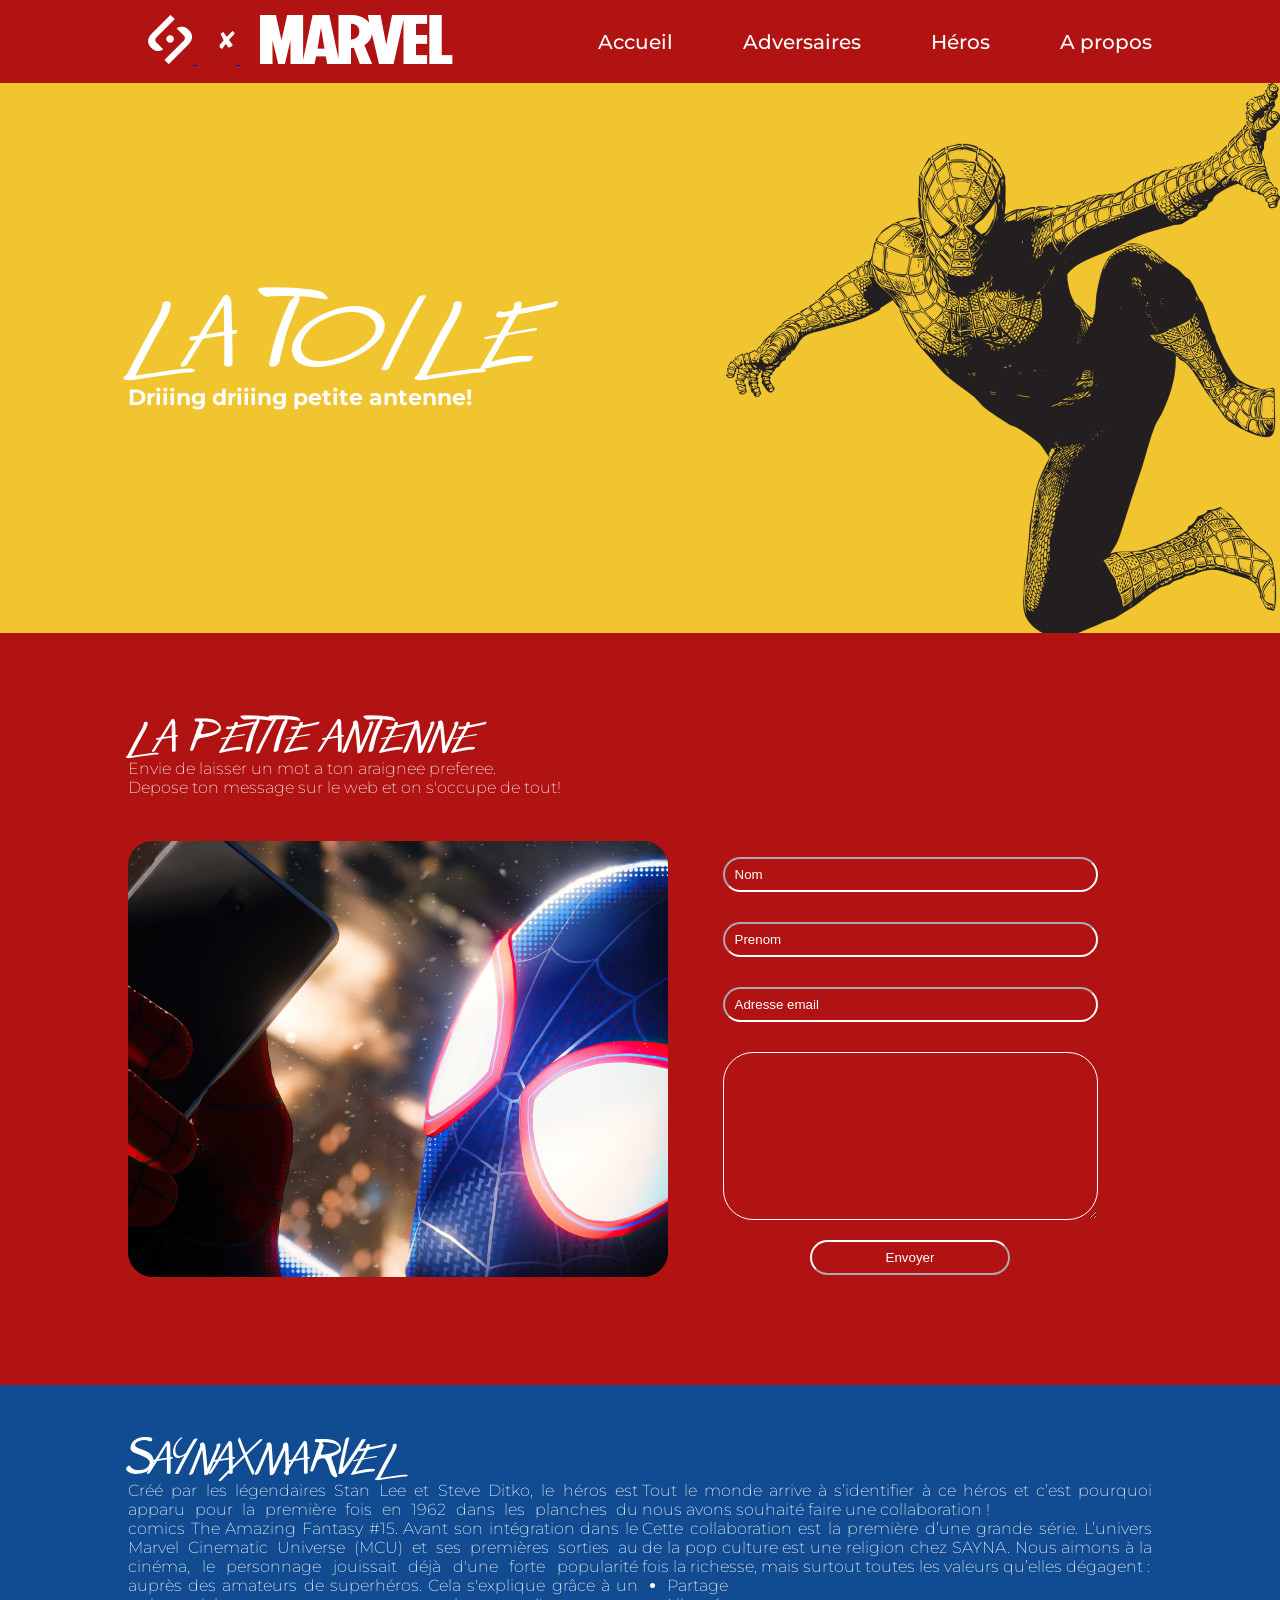
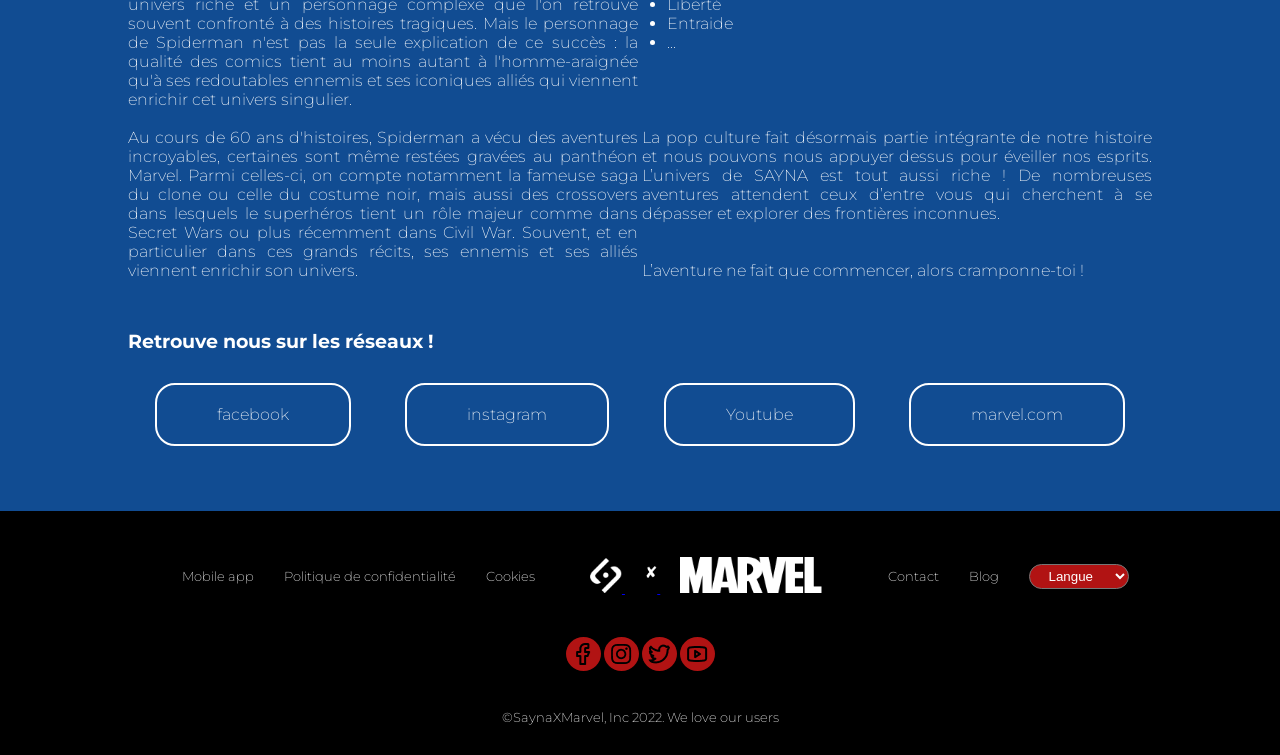
<file: apropos.html>
<!DOCTYPE html>
<html lang="fr">
<head>
    <meta charset="UTF-8">
    <meta http-equiv="X-UA-Compatible" content="IE=edge">
    <meta name="viewport" content="width=device-width, initial-scale=1.0">
    <link rel="stylesheet" href="https://cdnjs.cloudflare.com/ajax/libs/font-awesome/6.1.1/css/all.min.css" integrity="sha512-KfkfwYDsLkIlwQp6LFnl8zNdLGxu9YAA1QvwINks4PhcElQSvqcyVLLD9aMhXd13uQjoXtEKNosOWaZqXgel0g==" crossorigin="anonymous" referrerpolicy="no-referrer" />
    <link rel="stylesheet" href="./assets/css/adversaires.css">
    <link rel="stylesheet" href="./assets/css/apropos.css">
    <title>Spiderman - A Propos</title>
</head>
<body>
    <header id="header-top">
        <nav>
            <div class="conteneur navigbar">
                <div class="brand">
                    <a href="bonus.html">
                        <img src="./assets/logo/logo1.png" alt="">
                        <img src="./assets/logo/logo2.png" alt="">
                        <img src="./assets/logo/logo3.png" alt="">
                    </a>
                </div>
                <div class="menu">
                    <ul>
                        <li><a href="index.html">Accueil</a></li>
                        <li><a href="adversaires.html">Adversaires</a></li>
                        <li><a href="heros.html">Héros</a></li>
                        <li><a href="apropos.html">A propos</a></li>
                    </ul>
                </div>
            </div>
        </nav>
    </header>
    <header id="header-top2">
        <div class="conteneur">
            <div class="brand-mobile">
                <a href="index.html">
                    <img src="./assets/logo/logo1.png" width="15%" alt="">
                    <img src="./assets/logo/logo2.png" width="10%" alt="">
                    <img src="./assets/logo/logo3.png" width="60%" alt="">
                </a>
                <div><i class="fa-solid fa-ellipsis fa-2x"></i></div>
            </div>
        </div>
    </header>
    <main>
        <section id="hero">
            <div class="image-rotate"></div>
            <!-- <div class="conteneur">
                <div class="brand-mobile">
                    <a href="index.html">
                        <img src="./assets/logo/logo1.png" width="15%" alt="">
                        <img src="./assets/logo/logo2.png" width="10%" alt="">
                        <img src="./assets/logo/logo3.png" width="60%" alt="">
                    </a>
                    <div><i class="fa-solid fa-ellipsis fa-2x"></i></div>
                </div>
            </div> -->
            <div class="conteneur box">
                <h1 class="titre">LA TOILE</h1>
                <p class="description">Driiing driiing petite antenne!</p>
            </div>
        </section>
        <section id="antenne">
            <div class="conteneur">
                <div class="antenne-header">
                    <h1>LA PETITE ANTENNE</h1>
                    <p>Envie de laisser un mot a ton araignee preferee. <br>
                    Depose ton message sur le web et on s'occupe de tout! </p>
                </div>
                <div class="antenne-body">
                    <div>
                        <img class="antenne-image" src="./assets/img/img34.png" style="width: 100%;" alt="">
                    </div>
                    <div class="formulaire">
                        <form action="" method="">
                            <input class="form-antenne" type="text" placeholder="Nom">
                            <input class="form-antenne" type="text" placeholder="Prenom" >
                            <input class="form-antenne " type="email" name="" id="" placeholder="Adresse email">
                            <textarea class="form-antenne" name="" id="" cols="30" rows="10"></textarea>
                            <input class="form-button" type="submit" value="Envoyer">
                        </form>
                    </div>
                </div>
            </div>
        </section>
        <section id="saynaxmarvel">
            <div class="conteneur">
                <h1>SAYNAXMARVEL</h1>
                <div class="saynaxmarvel-body">
                    <div class="box-text">
                        <p class="text">
                            Créé par les légendaires Stan Lee et Steve Ditko, le héros est apparu pour la première fois en 1962 dans les planches du comics The Amazing Fantasy #15. Avant son intégration dans le Marvel Cinematic Universe (MCU) et ses premières sorties au cinéma, le personnage jouissait déjà d'une forte popularité auprès des amateurs de superhéros. Cela s'explique grâce à un univers riche et un personnage complexe que l'on retrouve souvent confronté à des histoires tragiques. Mais le personnage de Spiderman n'est pas la seule explication de ce succès : la qualité des comics tient au moins autant à l'homme-araignée qu'à ses redoutables ennemis et ses iconiques alliés qui viennent enrichir cet univers singulier.
                       <br>
                       <br>
                            Au cours de 60 ans d'histoires, Spiderman a vécu des aventures incroyables, certaines sont même restées gravées au panthéon Marvel. Parmi celles-ci, on compte notamment la fameuse saga du clone ou celle du costume noir, mais aussi des crossovers dans lesquels le superhéros tient un rôle majeur comme dans Secret Wars ou plus récemment dans Civil War. Souvent, et en particulier dans ces grands récits, ses ennemis et ses alliés viennent enrichir son univers.
                        </p>
                    </div>

                    <div class="box-text">
                        <p class="text">
                            Tout le monde arrive à s’identifier à ce héros et c’est pourquoi nous avons souhaité faire une collaboration !
                            <br>
                            Cette collaboration est la première d’une grande série. L’univers de la pop culture est une religion chez SAYNA. Nous aimons à la fois la richesse, mais surtout toutes les valeurs qu’elles dégagent :
                            <ul>
                                <li>Partage</li>
                                <li>Liberté</li>
                                <li>Entraide</li>
                                <li>...</li>
                            </ul>
                            
                            <br>
                            <br>
                            <br>
                            <br>
                            La pop culture fait désormais partie intégrante de notre histoire et nous pouvons nous appuyer dessus pour éveiller nos esprits.
                            L’univers de SAYNA est tout aussi riche ! De nombreuses aventures attendent ceux d’entre vous qui cherchent à se dépasser et explorer des frontières inconnues.
                            <br>
                            <br>
                            <br>
                            L’aventure ne fait que commencer, alors cramponne-toi !
                        </p>
                    </div>
                </div>
                <div class="saynaxmarvel-media">
                    <h3>Retrouve nous sur les réseaux !</h3>
                    <div class="media">
                        <a href="#">facebook</a>
                        <a href="#">instagram</a>
                        <a href="#">Youtube</a>
                        <a href="#">marvel.com</a>
                    </div>
                </div>
            </div>
        </section>
    </main>
    <footer>
        <div class="conteneur footer">
            <div class="navigation-footer">
                <ul class="list1">
                    <li class="list_"><a href="#">Mobile app</a></li>
                    <li class="list_"><a href="#">Politique de confidentialité</a></li>
                    <li class="list_"><a href="#">Cookies</a></li>
                </ul>
                <div class="brand">
                    <a href="#">
                        <img src="./assets/logo/logo1.png" width="16%" alt="">
                        <img src="./assets/logo/logo2.png" width="10%" alt="">
                        <img src="./assets/logo/logo3.png" width="50%" alt="">
                    </a>
                </div>
                <ul class="list2">
                    <li class="list_"><a href="#">Contact</a></li>
                    <li class="list_"><a href="#">Blog</a></li>
                    <li class="list_">
                        <select class="formselect">
                            <option selected="">Langue</option>
                            <option>Francais</option>
                            <option>Anglais</option>
                            <option>Espagnol</option>
                            <option>Creole</option>
                        </select>
                    </li>
                </ul>
            </div>
            <div class="media">
                <img id="img1" src="./assets/logo/logof.png" alt="">
                <img id="img2" src="./assets/logo/logoi.png" alt="">
                <img id="img3" src="./assets/logo/logot.png" alt="">
                <img id="img4" src="./assets/logo/logoy.png" alt="">
            </div>
            <div class="copyright">
                <p>&copy;SaynaXMarvel, Inc 2022. We love our users</p>
            </div>
        </div>
    </footer>
    <script src="./assets/js/apropos.js" type="text/javascript"></script>
</body>
</html>
</file>
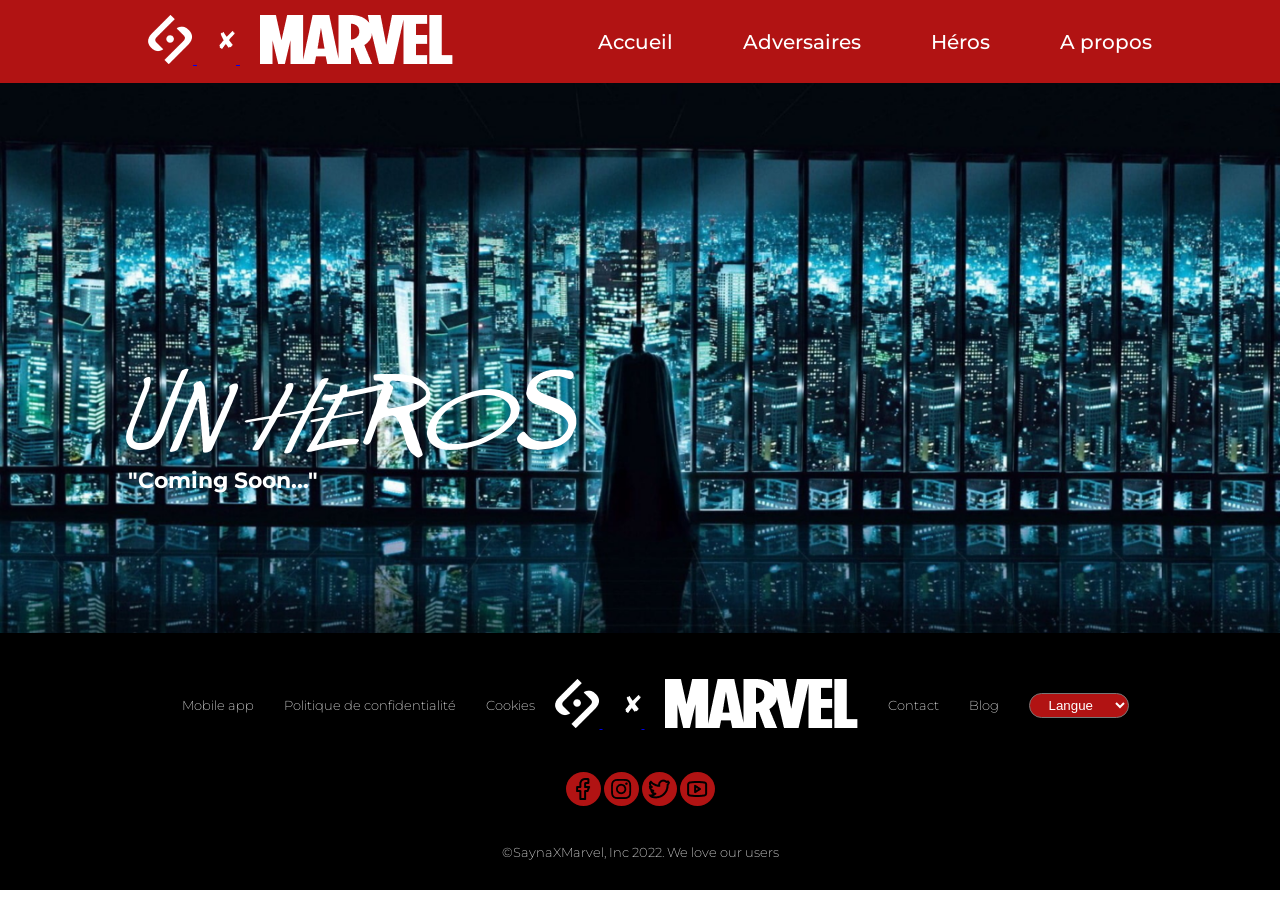
<file: bonus.html>
<!DOCTYPE html>
<html lang="fr">
<head>
    <meta charset="UTF-8">
    <meta http-equiv="X-UA-Compatible" content="IE=edge">
    <meta name="viewport" content="width=device-width, initial-scale=1.0">
    <link rel="stylesheet" href="https://cdnjs.cloudflare.com/ajax/libs/font-awesome/6.1.1/css/all.min.css" integrity="sha512-KfkfwYDsLkIlwQp6LFnl8zNdLGxu9YAA1QvwINks4PhcElQSvqcyVLLD9aMhXd13uQjoXtEKNosOWaZqXgel0g==" crossorigin="anonymous" referrerpolicy="no-referrer" />
    <link rel="stylesheet" href="./assets/css/adversaires.css">
    <link rel="stylesheet" href="./assets/css/bonus.css">
    <title>Spiderman - Bonus</title>
</head>
<body>
    <header id="header-top">
        <nav>
            <div class="conteneur navigbar">
                <div class="brand">
                    <a href="bonus.html">
                        <img src="./assets/logo/logo1.png" alt="">
                        <img src="./assets/logo/logo2.png" alt="">
                        <img src="./assets/logo/logo3.png" alt="">
                    </a>
                </div>
                <div class="menu">
                    <ul>
                        <li><a href="index.html">Accueil</a></li>
                        <li><a href="adversaires.html">Adversaires</a></li>
                        <li><a href="heros.html">Héros</a></li>
                        <li><a href="apropos.html">A propos</a></li>
                    </ul>
                </div>
            </div>
        </nav>
    </header>
    <main>
        <section id="hero" >
            <div class="conteneur">
                <div class="brand-mobile">
                    <a href="index.html">
                        <img src="./assets/logo/logo1.png" width="15%" alt="">
                        <img src="./assets/logo/logo2.png" width="10%" alt="">
                        <img src="./assets/logo/logo3.png" width="60%" alt="">
                    </a>
                    <div><i class="fa-solid fa-ellipsis fa-2x"></i></div>
                </div>
            </div>
            
            <div class="conteneur box">
                <h1 class="titre">UN HEROS</h1>
                <p class="description">"Coming Soon..."</p>
            </div>
        </section>
    </main>

    <footer>
        <div class="conteneur footer">
            <div class="navigation-footer">
                <ul class="list1">
                    <li class="list_"><a href="#">Mobile app</a></li>
                    <li class="list_"><a href="#">Politique de confidentialité</a></li>
                    <li class="list_"><a href="#">Cookies</a></li>
                </ul>
                <div class="brand">
                    <a href="#">
                        <img src="./assets/logo/logo1.png" alt="">
                        <img src="./assets/logo/logo2.png" alt="">
                        <img src="./assets/logo/logo3.png" alt="">
                    </a>
                </div>
                <ul class="list2">
                    <li class="list_"><a href="#">Contact</a></li>
                    <li class="list_"><a href="#">Blog</a></li>
                    <li class="list_">
                        <select class="formselect">
                            <option selected="">Langue</option>
                            <option>Francais</option>
                            <option>Anglais</option>
                            <option>Espagnol</option>
                            <option>Creole</option>
                        </select>
                    </li>
                </ul>
            </div>
            <div class="media">
                <img id="img1" src="./assets/logo/logof.png" alt="">
                <img id="img2" src="./assets/logo/logoi.png" alt="">
                <img id="img3" src="./assets/logo/logot.png" alt="">
                <img id="img4" src="./assets/logo/logoy.png" alt="">
            </div>
            <div class="copyright">
                <p>&copy;SaynaXMarvel, Inc 2022. We love our users</p>
            </div>
        </div>
    </footer>
    <script src="./assets/js/bonus.js" type="text/javascript"></script>
</body>
</html>
</file>
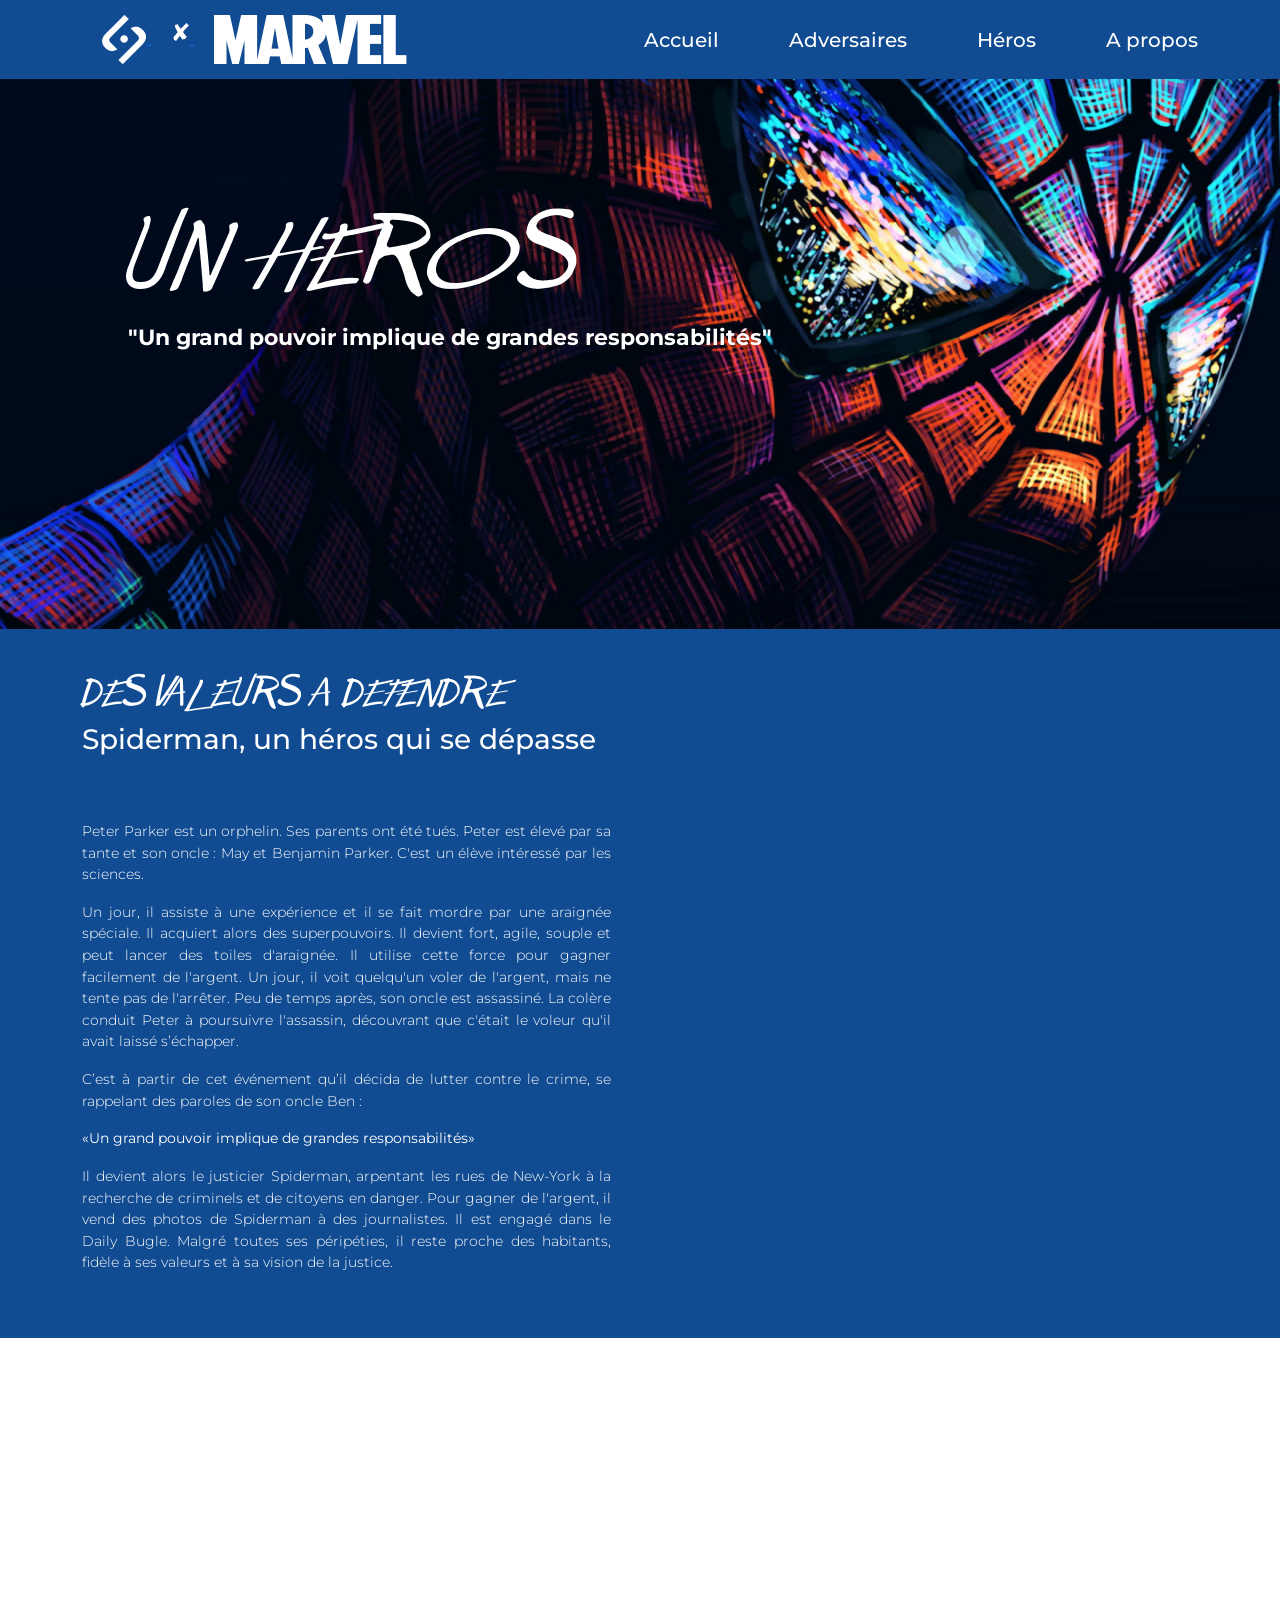
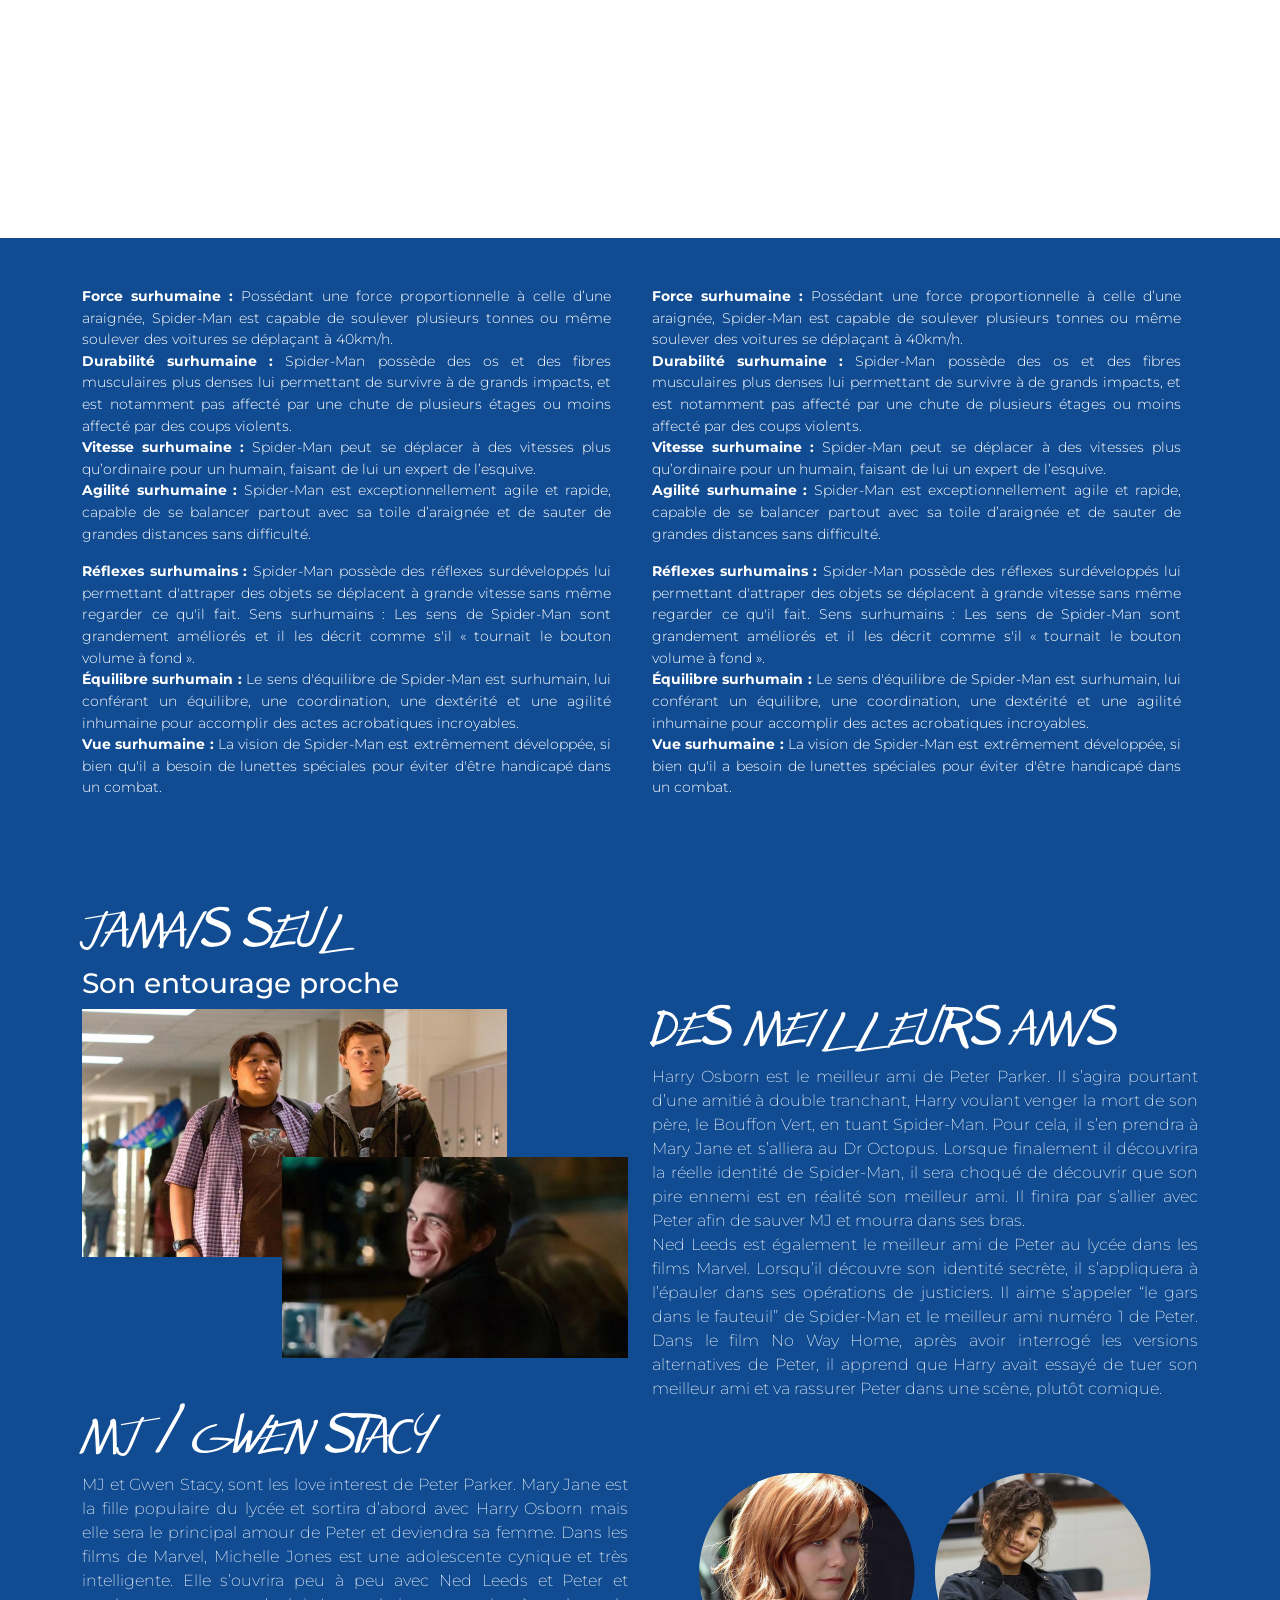
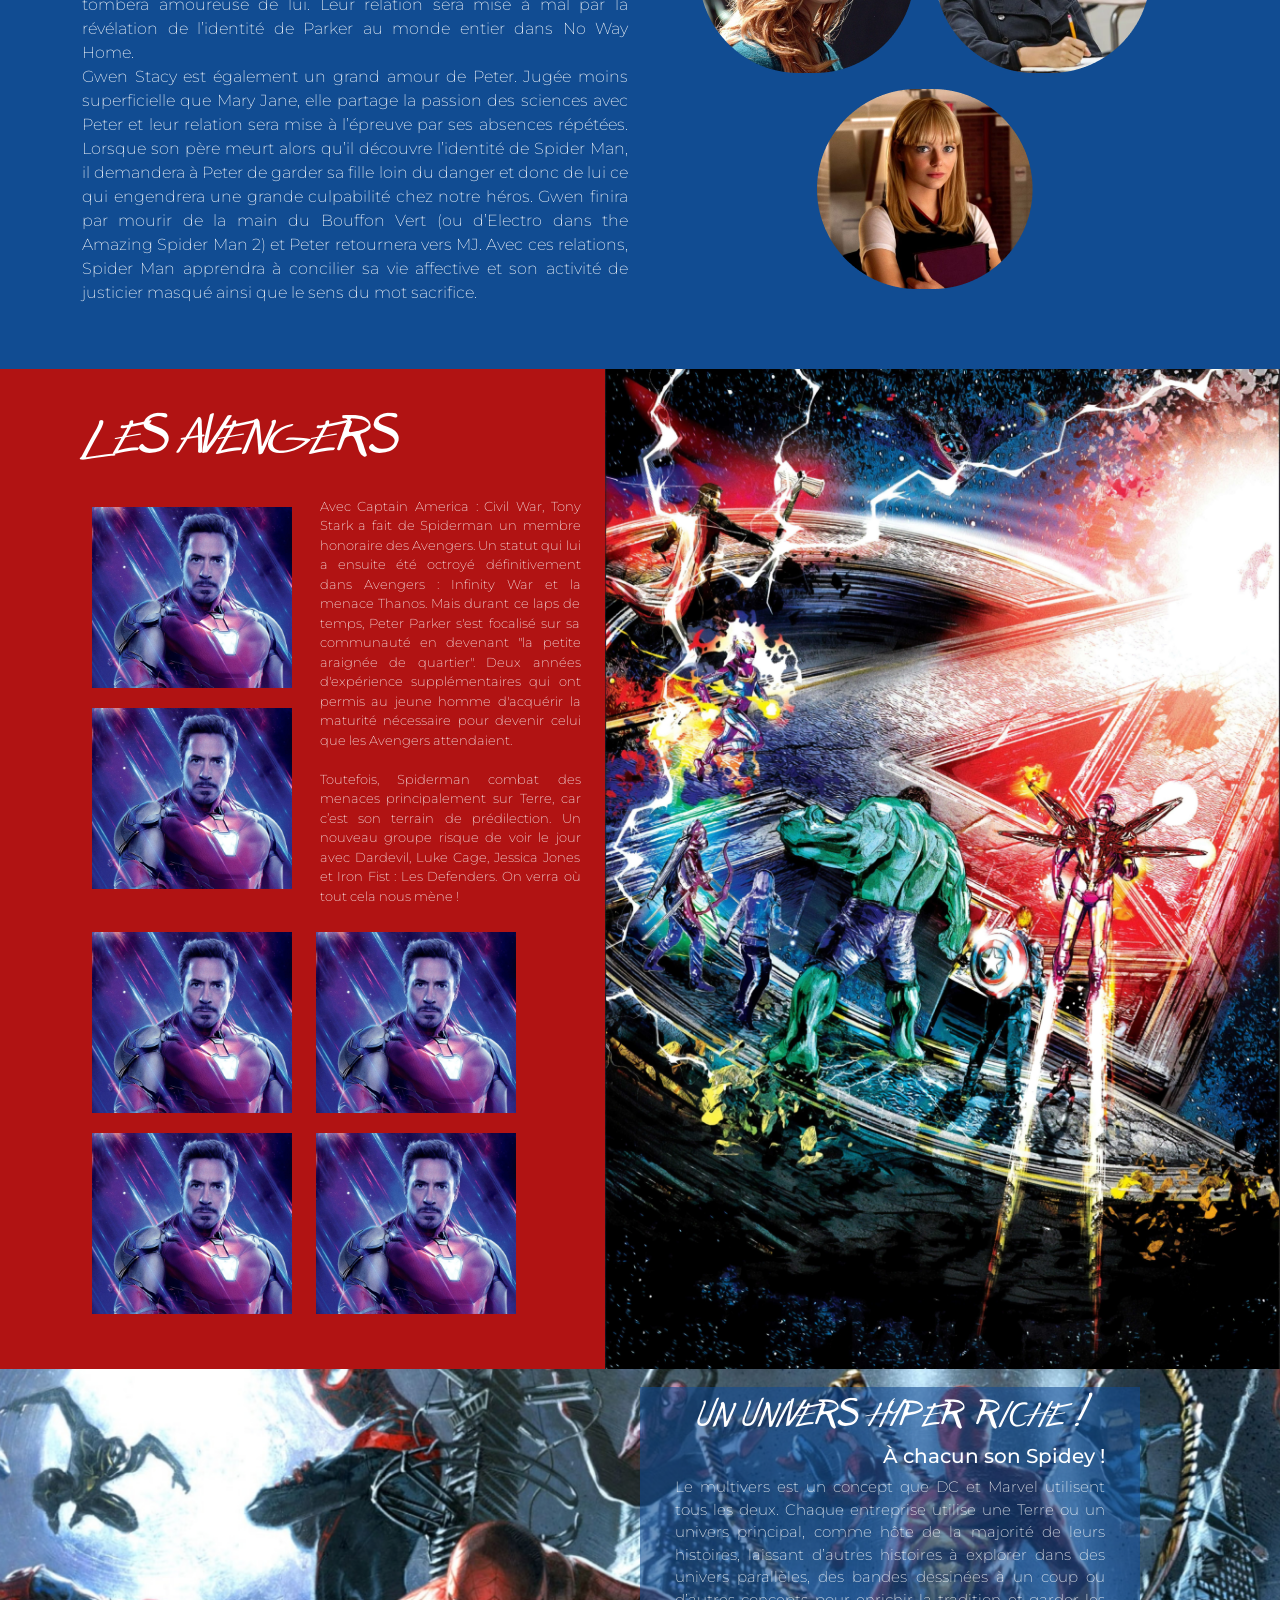
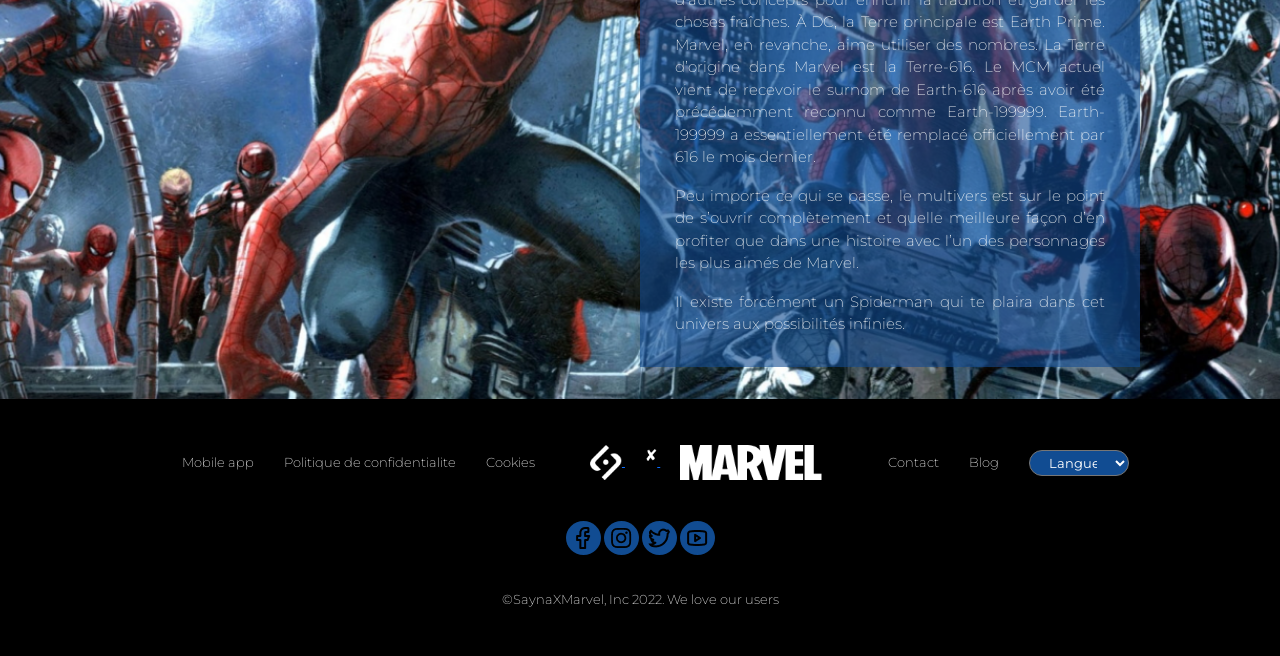
<file: heros.html>
<!DOCTYPE html>
<html lang="fr">
<head>
    <meta charset="UTF-8">
    <meta http-equiv="X-UA-Compatible" content="IE=edge">
    <meta name="viewport" content="width=device-width, initial-scale=1.0">
    <link href="https://cdn.jsdelivr.net/npm/bootstrap@5.1.3/dist/css/bootstrap.min.css" rel="stylesheet" integrity="sha384-1BmE4kWBq78iYhFldvKuhfTAU6auU8tT94WrHftjDbrCEXSU1oBoqyl2QvZ6jIW3" crossorigin="anonymous">
    <link rel="stylesheet" href="https://cdnjs.cloudflare.com/ajax/libs/font-awesome/6.1.1/css/all.min.css" integrity="sha512-KfkfwYDsLkIlwQp6LFnl8zNdLGxu9YAA1QvwINks4PhcElQSvqcyVLLD9aMhXd13uQjoXtEKNosOWaZqXgel0g==" crossorigin="anonymous" referrerpolicy="no-referrer" />
    <link rel="stylesheet" href="./assets/css/adversaires.css">
    <link rel="stylesheet" href="./assets/css/heros.css">
    <title>Spiderman - Heros</title>
</head>
<body>
    <header id="header-top">
        <nav>
            <div class="container navigbar">
                <div class="brand">
                    <a href="bonus.html">
                        <img src="./assets/logo/logo1.png" alt="">
                        <img src="./assets/logo/logo2.png" alt="">
                        <img src="./assets/logo/logo3.png" alt="">
                    </a>
                </div>
                <div class="menu">
                    <ul>
                        <li><a href="index.html">Accueil</a></li>
                        <li><a href="adversaires.html">Adversaires</a></li>
                        <li><a href="heros.html">Héros</a></li>
                        <li><a href="apropos.html">A propos</a></li>
                    </ul>
                </div>
            </div>
        </nav>
    </header>
    <main>
        <section id="hero" >
            <div class="container">
                <div class="d-flex d-sm-none brand-mobile">
                    <a href="index.html">
                        <img src="./assets/logo/logo1.png" width="15%" alt="">
                        <img src="./assets/logo/logo2.png" width="10%" alt="">
                        <img src="./assets/logo/logo3.png" width="60%" alt="">
                    </a>
                    <div class="menu-mobile"><i class="fa-solid fa-ellipsis fa-2x"></i></div>
                </div>
            </div>
            <div class="conteneur box">
                <h1 class="titre">UN HEROS</h1>
                <p class="description">"Un grand pouvoir implique de grandes responsabilités"</p>
            </div>
        </section>
        <section id="valeurs">
            <div class="container">
                <div class="valeurs-head">
                    <h1>DES VALEURS A DEFENDRE</h1>
                    <h3>Spiderman, un héros qui se dépasse</h3>
                </div>
                <div class="row align-items-center valeurs-body ">
                    <div class="col-md-6 fw-light text">
                        <p>Peter Parker est un orphelin. Ses parents ont été tués. Peter est élevé par sa tante et son oncle : May et Benjamin Parker. C'est un élève intéressé par les sciences.
                        </p>
                        <p>Un jour, il assiste à une expérience et il se fait mordre par une araignée spéciale. Il acquiert alors des superpouvoirs. Il devient fort, agile, souple et peut lancer des toiles d'araignée. Il utilise cette force pour gagner facilement de l'argent. Un jour, il voit quelqu'un voler de l'argent, mais ne tente pas de l'arrêter. Peu de temps après, son oncle est assassiné. La colère conduit Peter à poursuivre l'assassin, découvrant que c'était le voleur qu'il avait laissé s’échapper.
                        </p>
                        <p>C’est à partir de cet événement qu’il décida de lutter contre le crime, se rappelant des paroles de son oncle Ben :</p>
                        <p><b> &laquo;Un grand pouvoir implique de grandes responsabilités&raquo; </b></p>
                        <p>Il devient alors le justicier Spiderman, arpentant les rues de New-York à la recherche de criminels et de citoyens en danger.
                            Pour gagner de l'argent, il vend des photos de Spiderman à des journalistes. Il est engagé dans le Daily Bugle.
                            Malgré toutes ses péripéties, il reste proche des habitants, fidèle à ses valeurs et à sa vision de la justice.</p>
                    </div>
                    <div class="col-md-6 video">
                        <iframe width="560" height="315" src="https://www.youtube.com/embed/masukri2JiQ" title="YouTube video player" frameborder="0" allow="accelerometer; autoplay; clipboard-write; encrypted-media; gyroscope; picture-in-picture" allowfullscreen></iframe>
                    </div>
                </div>
            </div>
        </section>
        <section id="fondations">
            <div class="container text-white">
                <h1 class="text-uppercase">Des fondations solides</h1>
                <h3>De quoi est-il vraiment capable ?</h3>
            </div>
        </section>
        <section id="heros-info">
            <div class="container">
                <div class="row">
                    <div class="col-md-6 text fw-light">
                        <p> <span class="fw-bold">Force surhumaine :</span> Possédant une force proportionnelle à celle d’une araignée, Spider-Man est capable de soulever plusieurs tonnes ou même soulever des voitures se déplaçant à 40km/h.<br> 
                        <span class="fw-bold"> Durabilité surhumaine :</span> Spider-Man possède des os et des fibres musculaires plus denses lui permettant de survivre à de grands impacts, et est notamment pas affecté par une chute de plusieurs étages ou moins affecté par des coups violents. <br> 
                        <span class="fw-bold">Vitesse surhumaine :</span> Spider-Man peut se déplacer à des vitesses plus qu’ordinaire pour un humain, faisant de lui un expert de l’esquive. <br>
                        <span class="fw-bold">Agilité surhumaine :</span> Spider-Man est exceptionnellement agile et rapide, capable de se balancer partout avec sa toile d’araignée et de sauter de grandes distances sans difficulté.</p>
                        <p> <span class="fw-bold">Réflexes surhumains :</span> Spider-Man possède des réflexes surdéveloppés lui permettant d'attraper des objets se déplacent à grande vitesse sans même regarder ce qu'il fait.
                            Sens surhumains : Les sens de Spider-Man sont grandement améliorés et il les décrit comme s'il « tournait le bouton volume à fond ».
                            <br> 
                        <span class="fw-bold"> Équilibre surhumain :</span> Le sens d'équilibre de Spider-Man est surhumain, lui conférant un équilibre, une coordination, une dextérité et une agilité inhumaine pour accomplir des actes acrobatiques incroyables.
                        <br> 
                        <span class="fw-bold">Vue surhumaine :</span> La vision de Spider-Man est extrêmement développée, si bien qu'il a besoin de lunettes spéciales pour éviter d'être handicapé dans un combat.
                        </p>
                    </div>
                    <div class="col-md-6 text fw-light">
                        <p> <span class="fw-bold">Force surhumaine :</span> Possédant une force proportionnelle à celle d’une araignée, Spider-Man est capable de soulever plusieurs tonnes ou même soulever des voitures se déplaçant à 40km/h.<br> 
                            <span class="fw-bold"> Durabilité surhumaine :</span> Spider-Man possède des os et des fibres musculaires plus denses lui permettant de survivre à de grands impacts, et est notamment pas affecté par une chute de plusieurs étages ou moins affecté par des coups violents. <br> 
                            <span class="fw-bold">Vitesse surhumaine :</span> Spider-Man peut se déplacer à des vitesses plus qu’ordinaire pour un humain, faisant de lui un expert de l’esquive. <br>
                            <span class="fw-bold">Agilité surhumaine :</span> Spider-Man est exceptionnellement agile et rapide, capable de se balancer partout avec sa toile d’araignée et de sauter de grandes distances sans difficulté.</p>
                            <p> <span class="fw-bold">Réflexes surhumains :</span> Spider-Man possède des réflexes surdéveloppés lui permettant d'attraper des objets se déplacent à grande vitesse sans même regarder ce qu'il fait.
                                Sens surhumains : Les sens de Spider-Man sont grandement améliorés et il les décrit comme s'il « tournait le bouton volume à fond ».
                                <br> 
                            <span class="fw-bold"> Équilibre surhumain :</span> Le sens d'équilibre de Spider-Man est surhumain, lui conférant un équilibre, une coordination, une dextérité et une agilité inhumaine pour accomplir des actes acrobatiques incroyables.
                            <br> 
                            <span class="fw-bold">Vue surhumaine :</span> La vision de Spider-Man est extrêmement développée, si bien qu'il a besoin de lunettes spéciales pour éviter d'être handicapé dans un combat.
                            </p>
                    </div>
                </div>
            </div>
        </section>
        <section id="entourage">
            <div class="container">
                <div class="entourage-head">
                    <h1 class="text-uppercase">Jamais Seul</h1>
                    <h3>Son entourage proche</h3>
                </div>
                <div class="row">
                    <div class="col-md-6">
                        <div class="entourage-image1">
                            <img class="img-fluid" src="./assets/img/img21.png" alt="">
                        </div>
                        <div class="entourage-image2">
                            <img class="img-fluid" src="./assets/img/img22.png" alt="">
                        </div>
                    </div>
                    <div class="col-md-6">
                        <h1 class="text-uppercase">Des meilleurs amis</h1>
                        <p class="entourage-text" >Harry Osborn est le meilleur ami de Peter Parker. Il s’agira pourtant d’une amitié à double tranchant, Harry voulant venger la mort de son père, le Bouffon Vert, en tuant Spider-Man. Pour cela, il s’en prendra à Mary Jane et s’alliera au Dr Octopus. Lorsque finalement il découvrira la réelle identité de Spider-Man, il sera choqué de découvrir que son pire ennemi est en réalité son meilleur ami. Il finira par s’allier avec Peter afin de sauver MJ et mourra dans ses bras. <br>
                        Ned Leeds est également le meilleur ami de Peter au lycée dans les films Marvel. Lorsqu’il découvre son identité secrète, il s’appliquera à l’épauler dans ses opérations de justiciers. Il aime s’appeler “le gars dans le fauteuil” de Spider-Man et le meilleur ami numéro 1 de Peter. Dans le film No Way Home, après avoir interrogé les versions alternatives de Peter, il apprend que Harry avait essayé de tuer son meilleur ami et va rassurer Peter dans une scène, plutôt comique.
                        </p>
                    </div>
                    <div class="col-md-6">
                        <h1 class="text-uppercase">MJ / Gwen Stacy</h1>
                        <p class="entourage-text">MJ et Gwen Stacy, sont les love interest de Peter Parker. Mary Jane est la fille populaire du lycée et sortira d’abord avec Harry Osborn mais elle sera le principal amour de Peter et deviendra sa femme. Dans les films de Marvel, Michelle Jones est une adolescente cynique et très intelligente. Elle s’ouvrira peu à peu avec Ned Leeds et Peter et tombera amoureuse de lui. Leur relation sera mise à mal par la révélation de l’identité de Parker au monde entier dans No Way Home. <br>
                        Gwen Stacy est également un grand amour de Peter. Jugée moins superficielle que Mary Jane, elle partage la passion des sciences avec Peter et leur relation sera mise à l’épreuve par ses absences répétées. Lorsque son père meurt alors qu’il découvre l’identité de Spider Man, il demandera à Peter de garder sa fille loin du danger et donc de lui ce qui engendrera une grande culpabilité chez notre héros. Gwen finira par mourir de la main du Bouffon Vert (ou d’Electro dans the Amazing Spider Man 2)  et Peter retournera vers MJ.
                        Avec ces relations, Spider Man apprendra à concilier sa vie affective et son activité de justicier masqué ainsi que le sens du mot sacrifice.
                            </p>
                    </div>
                    <div class="col-md-6">
                        <div class="text-center pt-5 entourage3-img">
                            <img class="img-fluid p-2" src="./assets/img/img23.png" alt="">
                            <img class="img-fluid p-2" src="./assets/img/img24.png" alt="">
                            <img class="img-fluid p-2" src="./assets/img/img25.png" alt="">
                        </div>
                    </div>
                </div>
            </div>
        </section>
        <section id="avengers" class="py-5">
            <div class="container">
                <div class="row">
                    <div class="col-md-6">
                        <h1 class="text-uppercase text-white pb-4">les Avengers</h1>
                        <div class="">
                            <div class="row">
                                <div class="col-md-5">
                                    <img class="avengers-img" src="./assets/img/img26.png"  alt="">
                                    <img class="avengers-img" src="./assets/img/img26.png"  alt="">
                                </div>
                                <div class="col-md-6 text-white">
                                    <p class="avengers-text">Avec Captain America : Civil War, Tony Stark a fait de Spiderman un membre honoraire des Avengers. Un statut qui lui a ensuite été octroyé définitivement dans Avengers : Infinity War et la menace Thanos. Mais durant ce laps de temps, Peter Parker s'est focalisé sur sa communauté en devenant "la petite araignée de quartier". Deux années d'expérience supplémentaires qui ont permis au jeune homme d'acquérir la maturité nécessaire pour devenir celui que les Avengers attendaient. <br>
                                       <br> Toutefois, Spiderman combat des menaces principalement sur Terre, car c’est son terrain de prédilection. Un nouveau groupe risque de voir le jour avec Dardevil, Luke Cage, Jessica Jones et Iron Fist : Les Defenders. On verra où tout cela nous mène ! </p>
                                </div>
                            </div> 
                        </div>
                            <img class="avengers-img" src="./assets/img/img26.png"  alt="">
                            <img class="avengers-img" src="./assets/img/img26.png"  alt="">
                            <img class="avengers-img" src="./assets/img/img26.png"  alt="">
                            <img class="avengers-img" src="./assets/img/img26.png"  alt="">
                        </div>
                    </div>
                    <div class="col-md-6">
                    </div>
                </div>
            </div>
        </section>
        <section id="univers">
            <div class="univers-content">
                <h3 class="text-uppercase text-white text-center">Un univers hyper riche !</h3>
                <h5 class="text-white text-end" >À chacun son Spidey !</h5>
                <div class="univers-text text-white">
                    <p>
                        Le multivers est un concept que DC et Marvel utilisent tous les deux. Chaque entreprise utilise une Terre ou un univers principal, comme hôte de la majorité de leurs histoires, laissant d’autres histoires à explorer dans des univers parallèles, des bandes dessinées à un coup ou d’autres concepts pour enrichir la tradition et garder les choses fraîches. À DC, la Terre principale est Earth Prime. Marvel, en revanche, aime utiliser des nombres. La Terre d’origine dans Marvel est la Terre-616. Le MCM actuel vient de recevoir le surnom de Earth-616 après avoir été précédemment reconnu comme Earth-199999. Earth-199999 a essentiellement été remplacé officiellement par 616 le mois dernier.

                    </p>
                    <p>
                        Peu importe ce qui se passe, le multivers est sur le point de s’ouvrir complètement et quelle meilleure façon d’en profiter que dans une histoire avec l’un des personnages les plus aimés de Marvel.
                    </p>
                    <p>
                        Il existe forcément un Spiderman qui te plaira dans cet univers aux possibilités infinies.
                    </p>
                </div>
            </div>
            
        </section>
    </main>
    <footer>
        <div class="conteneur footer">
            <div class="navigation-footer">
                <ul class="list1">
                    <li class="list_"><a href="#">Mobile app</a></li>
                    <li class="list_"><a href="#">Politique de confidentialite</a></li>
                    <li class="list_"><a href="#">Cookies</a></li>
                </ul>
                <div class="brand">
                    <a href="#">
                        <img src="./assets/logo/logo1.png" width="16%" alt="">
                        <img src="./assets/logo/logo2.png" width="10%" alt="">
                        <img src="./assets/logo/logo3.png" width="50%" alt="">
                    </a>
                </div>
                <ul class="list2">
                    <li class="list_"><a href="#">Contact</a></li>
                    <li class="list_"><a href="#">Blog</a></li>
                    <li class="list_">
                        <select class="formselect">
                            <option selected="">Langue</option>
                            <option>Francais</option>
                            <option>Anglais</option>
                            <option>Espagnol</option>
                            <option>Creole</option>
                        </select>
                    </li>
                </ul>
            </div>
            <div class="media">
                <img id="img1" src="./assets/logo/logof.png" alt="">
                <img id="img2" src="./assets/logo/logoi.png" alt="">
                <img id="img3" src="./assets/logo/logot.png" alt="">
                <img id="img4" src="./assets/logo/logoy.png" alt="">
            </div>
            <div class="copyright">
                <p>&copy;SaynaXMarvel, Inc 2022. We love our users</p>
            </div>
        </div>
    </footer>
    <script src="./assets/js/heros.js" type="text/javascript"></script>
    <script src="https://cdn.jsdelivr.net/npm/bootstrap@5.1.3/dist/js/bootstrap.bundle.min.js" integrity="sha384-ka7Sk0Gln4gmtz2MlQnikT1wXgYsOg+OMhuP+IlRH9sENBO0LRn5q+8nbTov4+1p" crossorigin="anonymous"></script>
</body>
</html>
</file>
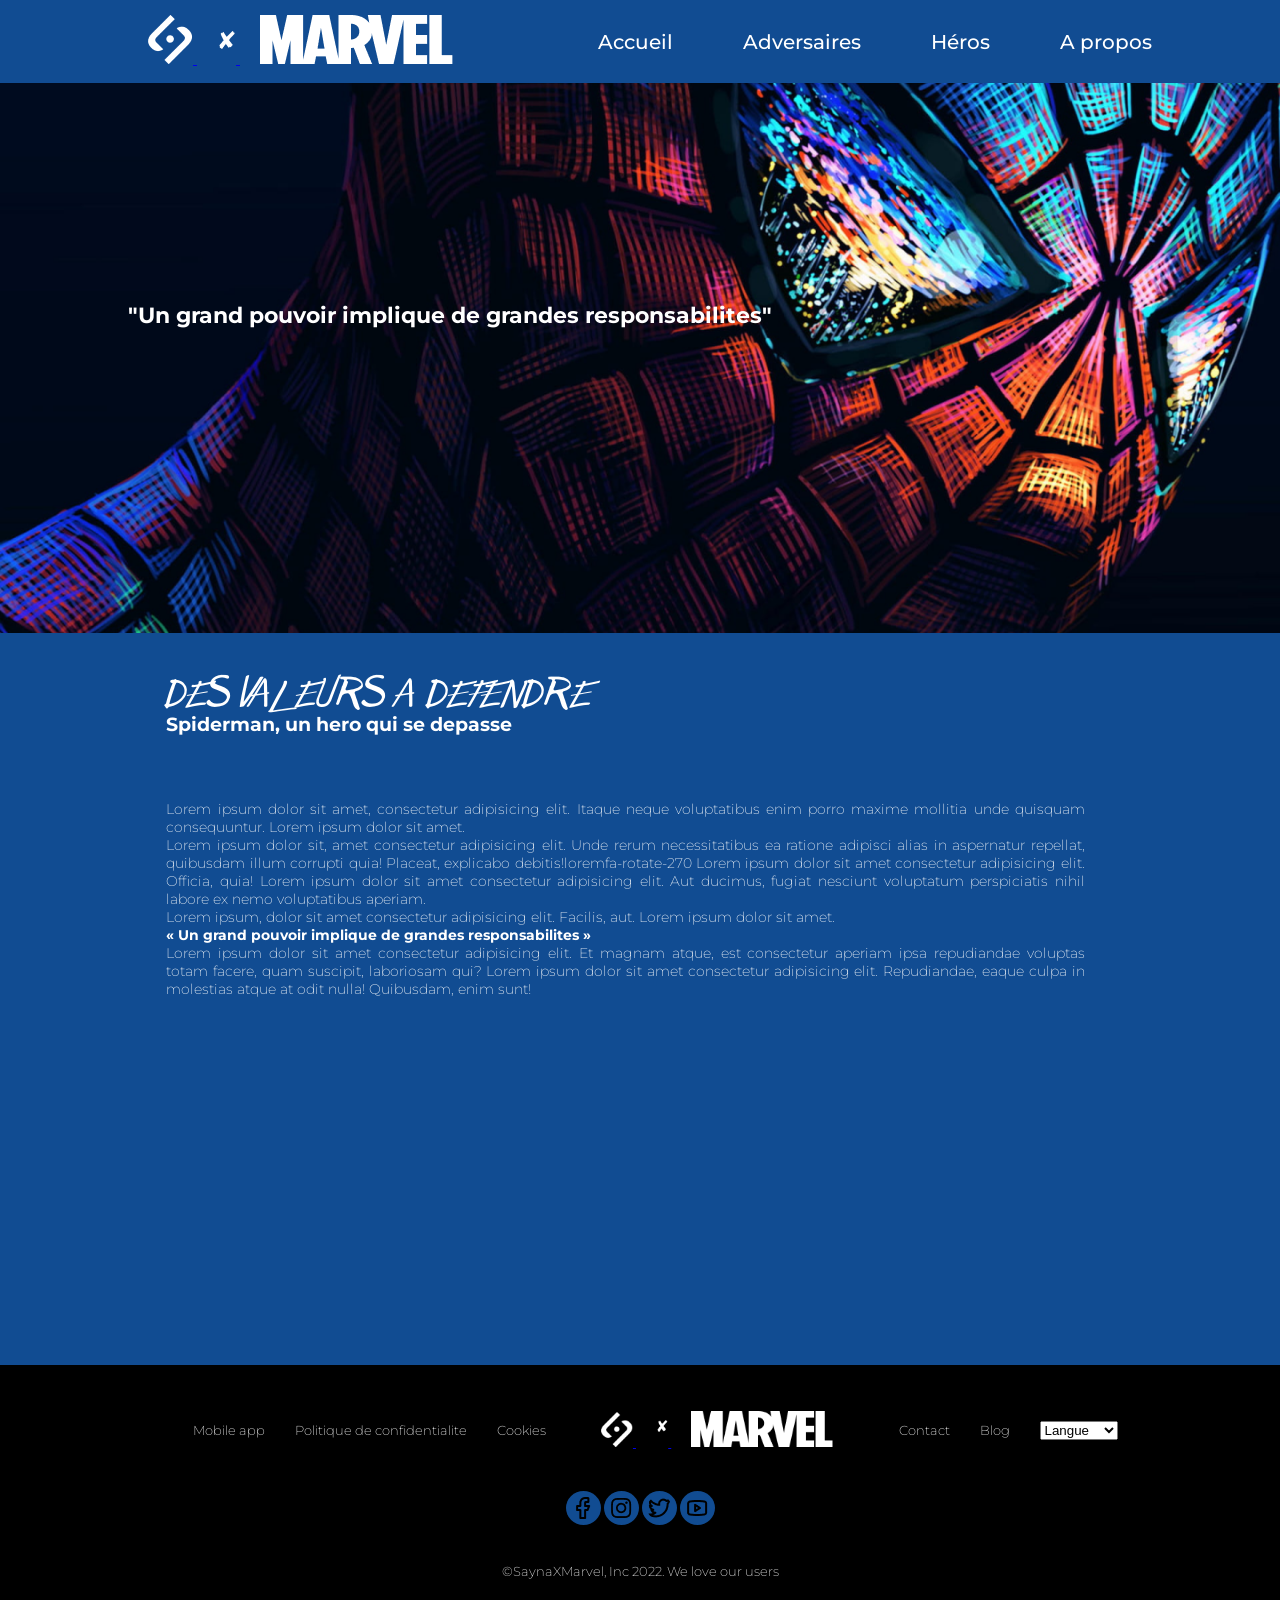
<file: herospure.html>
<!DOCTYPE html>
<html lang="fr">
<head>
    <meta charset="UTF-8">
    <meta http-equiv="X-UA-Compatible" content="IE=edge">
    <meta name="viewport" content="width=device-width, initial-scale=1.0">
    <link rel="stylesheet" href="./assets/css/adversaires.css">
    <link rel="stylesheet" href="./assets/css/heros.css">
    <title>Spiderman - Accueil</title>
</head>
<body>
    <header id="header-top">
        <nav>
            <div class="conteneur navigbar">
                <div class="brand">
                    <a href="bonus.html">
                        <img src="./assets/logo/logo1.png" alt="">
                        <img src="./assets/logo/logo2.png" alt="">
                        <img src="./assets/logo/logo3.png" alt="">
                    </a>
                </div>
                <div class="menu">
                    <ul>
                        <li><a href="index.html">Accueil</a></li>
                        <li><a href="adversaires.html">Adversaires</a></li>
                        <li><a href="heros.html">Héros</a></li>
                        <li><a href="apropos.html">A propos</a></li>
                    </ul>
                </div>
            </div>
        </nav>
    </header>
    <main>
        <section id="hero" >
            <div class="conteneur">
                <div class="brand-mobile">
                    <a href="index.html">
                        <img src="./assets/logo/logo1.png" width="15%" alt="">
                        <img src="./assets/logo/logo2.png" width="10%" alt="">
                        <img src="./assets/logo/logo3.png" width="60%" alt="">
                    </a>
                    <div><i class="fa-solid fa-ellipsis fa-2x"></i></div>
                </div>
            </div>
            <div class="conteneur box">
                <h1 class="titre">UN HEROS</h1>
                <p class="description">"Un grand pouvoir implique de grandes responsabilites"</p>
            </div>
        </section>
        <section id="valeurs">
            <div class="conteneur">
                <div class="valeurs-head">
                    <h1>DES VALEURS A DEFENDRE</h1>
                    <h3>Spiderman, un hero qui se depasse</h3>
                </div>
                <div class="valeurs-body">
                    <div class="text">
                        <p>Lorem ipsum dolor sit amet, consectetur adipisicing elit. Itaque neque voluptatibus enim porro maxime mollitia unde quisquam consequuntur. Lorem ipsum dolor sit amet.</p>
                        <p>Lorem ipsum dolor sit, amet consectetur adipisicing elit. Unde rerum necessitatibus ea ratione adipisci alias in aspernatur repellat, quibusdam illum corrupti quia! Placeat, explicabo debitis!loremfa-rotate-270 Lorem ipsum dolor sit amet consectetur adipisicing elit. Officia, quia! Lorem ipsum dolor sit amet consectetur adipisicing elit. Aut ducimus, fugiat nesciunt voluptatum perspiciatis nihil labore ex nemo voluptatibus aperiam.</p>
                        <p>Lorem ipsum, dolor sit amet consectetur adipisicing elit. Facilis, aut. Lorem ipsum dolor sit amet.</p>
                        <p><b> &laquo; Un grand pouvoir implique de grandes responsabilites &raquo; </b></p>
                        <p>Lorem ipsum dolor sit amet consectetur adipisicing elit. Et magnam atque, est consectetur aperiam ipsa repudiandae voluptas totam facere, quam suscipit, laboriosam qui? Lorem ipsum dolor sit amet consectetur adipisicing elit. Repudiandae, eaque culpa in molestias atque at odit nulla! Quibusdam, enim sunt!</p>
                    </div>
                    <div class="video">
                        <iframe width="560" height="315" src="https://www.youtube.com/embed/I2TLyYLWciM" title="YouTube video player" frameborder="0" allow="accelerometer; autoplay; clipboard-write; encrypted-media; gyroscope; picture-in-picture" allowfullscreen></iframe>
                    </div>
                </div>
            </div>
        </section>
    </main>

    <footer>
        <div class="conteneur footer">
            <div class="navigation-footer">
                <ul class="list1">
                    <li><a href="#">Mobile app</a></li>
                    <li><a href="#">Politique de confidentialite</a></li>
                    <li><a href="#">Cookies</a></li>
                </ul>
                <div class="brand">
                    <a href="#">
                        <img src="./assets/logo/logo1.png" width="16%" alt="">
                        <img src="./assets/logo/logo2.png" width="10%" alt="">
                        <img src="./assets/logo/logo3.png" width="50%" alt="">
                    </a>
                </div>
                <ul class="list2">
                    <li><a href="#">Contact</a></li>
                    <li><a href="#">Blog</a></li>
                    <li><select class="form-select">
                        <option selected="">Langue</option>
                        <option>Francais</option>
                        <option>Anglais</option>
                        <option>Espagnol</option>
                        <option>Creole</option>
                        </select></li>
                </ul>
            </div>
            <div class="media">
                <img id="img1" src="./assets/logo/logof.png" alt="">
                <img id="img2" src="./assets/logo/logoi.png" alt="">
                <img id="img3" src="./assets/logo/logot.png" alt="">
                <img id="img4" src="./assets/logo/logoy.png" alt="">
            </div>
            <div class="copyright">
                <p>&copy;SaynaXMarvel, Inc 2022. We love our users</p>
            </div>
        </div>
    </footer>
    <script src="./assets/js/main.js" type="text.javascript"></script>
</body>
</html>
</file>
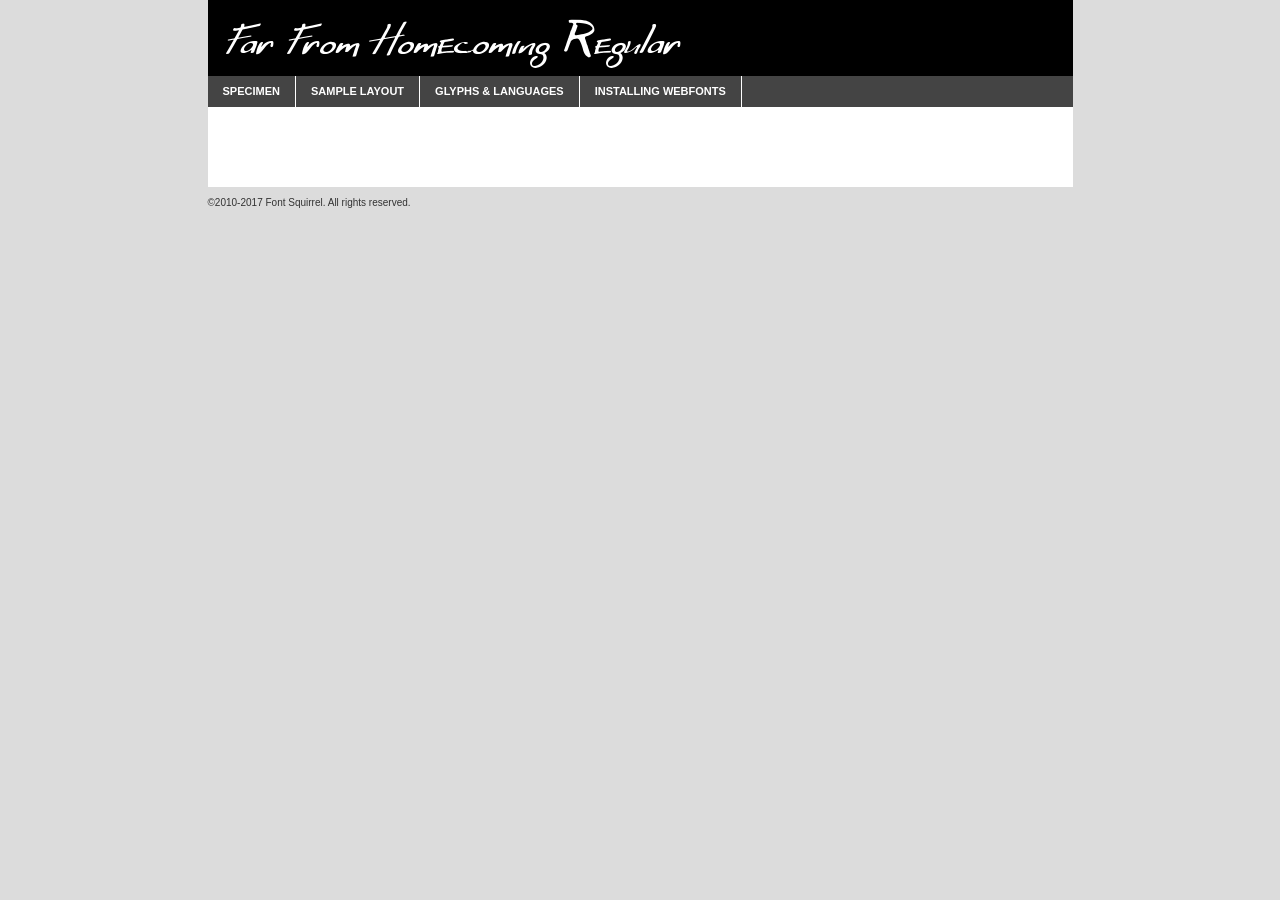
<file: assets/police/far-from_homecoming_updated-demo.html>
<!DOCTYPE html PUBLIC "-//W3C//DTD XHTML 1.0 Transitional//EN"
	"http://www.w3.org/TR/xhtml1/DTD/xhtml1-transitional.dtd">

<html xmlns="http://www.w3.org/1999/xhtml" xml:lang="en" lang="en">
<head>
	<meta http-equiv="Content-Type" content="text/html; charset=utf-8" />
	<script src="http://ajax.googleapis.com/ajax/libs/jquery/1.7.2/jquery.min.js" type="text/javascript" charset="utf-8"></script>
	<script type="text/javascript">
	(function($){$.fn.easyTabs=function(option){var param=jQuery.extend({fadeSpeed:"fast",defaultContent:1,activeClass:'active'},option);$(this).each(function(){var thisId="#"+this.id;if(param.defaultContent==''){param.defaultContent=1;}
	if(typeof param.defaultContent=="number")
	{var defaultTab=$(thisId+" .tabs li:eq("+(param.defaultContent-1)+") a").attr('href').substr(1);}else{var defaultTab=param.defaultContent;}
	$(thisId+" .tabs li a").each(function(){var tabToHide=$(this).attr('href').substr(1);$("#"+tabToHide).addClass('easytabs-tab-content');});hideAll();changeContent(defaultTab);function hideAll(){$(thisId+" .easytabs-tab-content").hide();}
	function changeContent(tabId){hideAll();$(thisId+" .tabs li").removeClass(param.activeClass);$(thisId+" .tabs li a[href=#"+tabId+"]").closest('li').addClass(param.activeClass);if(param.fadeSpeed!="none")
	{$(thisId+" #"+tabId).fadeIn(param.fadeSpeed);}else{$(thisId+" #"+tabId).show();}}
	$(thisId+" .tabs li").click(function(){var tabId=$(this).find('a').attr('href').substr(1);changeContent(tabId);return false;});});}})(jQuery);
	</script>
	<link rel="stylesheet" href="specimen_files/specimen_stylesheet.css" type="text/css" charset="utf-8" />
	<link rel="stylesheet" href="stylesheet.css" type="text/css" charset="utf-8" />

	<style type="text/css">
					body{
				font-family: 'far_from_homecomingregular';
							}
		</style>

	<title>Far From Homecoming Regular Specimen</title>
	
	
	<script type="text/javascript" charset="utf-8">
		$(document).ready(function() {
			$('#container').easyTabs({defaultContent:1});
		});
	</script>
</head>

<body>
<div id="container">
	<div id="header">
		Far From Homecoming Regular	</div>
	<ul class="tabs">
		<li><a href="#specimen">Specimen</a></li>
		<li><a href="#layout">Sample Layout</a></li>
				<li><a href="#glyphs">Glyphs &amp; Languages</a></li>
		<li><a href="#installing">Installing Webfonts</a></li>
		
	</ul>
	
	<div id="main_content">

		
			<div id="specimen">
		
				<div class="section">
					<div class="grid12 firstcol">
						<div class="huge">AaBb</div>
					</div>
				</div>
		
				<div class="section">
					<div class="glyph_range">A&#x200B;B&#x200b;C&#x200b;D&#x200b;E&#x200b;F&#x200b;G&#x200b;H&#x200b;I&#x200b;J&#x200b;K&#x200b;L&#x200b;M&#x200b;N&#x200b;O&#x200b;P&#x200b;Q&#x200b;R&#x200b;S&#x200b;T&#x200b;U&#x200b;V&#x200b;W&#x200b;X&#x200b;Y&#x200b;Z&#x200b;a&#x200b;b&#x200b;c&#x200b;d&#x200b;e&#x200b;f&#x200b;g&#x200b;h&#x200b;i&#x200b;j&#x200b;k&#x200b;l&#x200b;m&#x200b;n&#x200b;o&#x200b;p&#x200b;q&#x200b;r&#x200b;s&#x200b;t&#x200b;u&#x200b;v&#x200b;w&#x200b;x&#x200b;y&#x200b;z&#x200b;1&#x200b;2&#x200b;3&#x200b;4&#x200b;5&#x200b;6&#x200b;7&#x200b;8&#x200b;9&#x200b;0&#x200b;&amp;&#x200b;.&#x200b;,&#x200b;?&#x200b;!&#x200b;&#64;&#x200b;(&#x200b;)&#x200b;#&#x200b;$&#x200b;%&#x200b;*&#x200b;+&#x200b;-&#x200b;=&#x200b;:&#x200b;;</div>
				</div>
				<div class="section">
					<div class="grid12 firstcol">
						<table class="sample_table">
							<tr><td>10</td><td class="size10">abcdefghijklmnopqrstuvwxyzABCDEFGHIJKLMNOPQRSTUVWXYZ0123456789abcdefghijklmnopqrstuvwxyzABCDEFGHIJKLMNOPQRSTUVWXYZ0123456789abcdefghijklmnopqrstuvwxyzABCDEFGHIJKLMNOPQRSTUVWXYZ</td></tr>
							<tr><td>11</td><td class="size11">abcdefghijklmnopqrstuvwxyzABCDEFGHIJKLMNOPQRSTUVWXYZ0123456789abcdefghijklmnopqrstuvwxyzABCDEFGHIJKLMNOPQRSTUVWXYZ0123456789abcdefghijklmnopqrstuvwxyzABCDEFGHIJKLMNOPQRSTUVWXYZ</td></tr>
							<tr><td>12</td><td class="size12">abcdefghijklmnopqrstuvwxyzABCDEFGHIJKLMNOPQRSTUVWXYZ0123456789abcdefghijklmnopqrstuvwxyzABCDEFGHIJKLMNOPQRSTUVWXYZ0123456789abcdefghijklmnopqrstuvwxyzABCDEFGHIJKLMNOPQRSTUVWXYZ</td></tr>
							<tr><td>13</td><td class="size13">abcdefghijklmnopqrstuvwxyzABCDEFGHIJKLMNOPQRSTUVWXYZ0123456789abcdefghijklmnopqrstuvwxyzABCDEFGHIJKLMNOPQRSTUVWXYZ0123456789abcdefghijklmnopqrstuvwxyzABCDEFGHIJKLMNOPQRSTUVWXYZ</td></tr>
							<tr><td>14</td><td class="size14">abcdefghijklmnopqrstuvwxyzABCDEFGHIJKLMNOPQRSTUVWXYZ0123456789abcdefghijklmnopqrstuvwxyzABCDEFGHIJKLMNOPQRSTUVWXYZ0123456789abcdefghijklmnopqrstuvwxyzABCDEFGHIJKLMNOPQRSTUVWXYZ</td></tr>
							<tr><td>16</td><td class="size16">abcdefghijklmnopqrstuvwxyzABCDEFGHIJKLMNOPQRSTUVWXYZ0123456789abcdefghijklmnopqrstuvwxyzABCDEFGHIJKLMNOPQRSTUVWXYZ</td></tr>
							<tr><td>18</td><td class="size18">abcdefghijklmnopqrstuvwxyzABCDEFGHIJKLMNOPQRSTUVWXYZ0123456789abcdefghijklmnopqrstuvwxyzABCDEFGHIJKLMNOPQRSTUVWXYZ</td></tr>
							<tr><td>20</td><td class="size20">abcdefghijklmnopqrstuvwxyzABCDEFGHIJKLMNOPQRSTUVWXYZ0123456789abcdefghijklmnopqrstuvwxyzABCDEFGHIJKLMNOPQRSTUVWXYZ</td></tr>
							<tr><td>24</td><td class="size24">abcdefghijklmnopqrstuvwxyzABCDEFGHIJKLMNOPQRSTUVWXYZ0123456789abcdefghijklmnopqrstuvwxyzABCDEFGHIJKLMNOPQRSTUVWXYZ</td></tr>
							<tr><td>30</td><td class="size30">abcdefghijklmnopqrstuvwxyzABCDEFGHIJKLMNOPQRSTUVWXYZ0123456789abcdefghijklmnopqrstuvwxyzABCDEFGHIJKLMNOPQRSTUVWXYZ</td></tr>
							<tr><td>36</td><td class="size36">abcdefghijklmnopqrstuvwxyzABCDEFGHIJKLMNOPQRSTUVWXYZ0123456789abcdefghijklmnopqrstuvwxyzABCDEFGHIJKLMNOPQRSTUVWXYZ</td></tr>
							<tr><td>48</td><td class="size48">abcdefghijklmnopqrstuvwxyzABCDEFGHIJKLMNOPQRSTUVWXYZ0123456789abcdefghijklmnopqrstuvwxyzABCDEFGHIJKLMNOPQRSTUVWXYZ</td></tr>
							<tr><td>60</td><td class="size60">abcdefghijklmnopqrstuvwxyzABCDEFGHIJKLMNOPQRSTUVWXYZ0123456789abcdefghijklmnopqrstuvwxyzABCDEFGHIJKLMNOPQRSTUVWXYZ</td></tr>
							<tr><td>72</td><td class="size72">abcdefghijklmnopqrstuvwxyzABCDEFGHIJKLMNOPQRSTUVWXYZ0123456789abcdefghijklmnopqrstuvwxyzABCDEFGHIJKLMNOPQRSTUVWXYZ</td></tr>
							<tr><td>90</td><td class="size90">abcdefghijklmnopqrstuvwxyzABCDEFGHIJKLMNOPQRSTUVWXYZ0123456789abcdefghijklmnopqrstuvwxyzABCDEFGHIJKLMNOPQRSTUVWXYZ</td></tr>
						</table>
				
					</div>
			
				</div>
		
		
		
								<div class="section" id="bodycomparison">


										<div id="xheight">
				<div class="fontbody">&#x25FC;&#x25FC;&#x25FC;&#x25FC;&#x25FC;&#x25FC;&#x25FC;&#x25FC;&#x25FC;&#x25FC;&#x25FC;&#x25FC;&#x25FC;&#x25FC;&#x25FC;&#x25FC;&#x25FC;&#x25FC;&#x25FC;&#x25FC;&#x25FC;&#x25FC;&#x25FC;&#x25FC;&#x25FC;&#x25FC;&#x25FC;&#x25FC;&#x25FC;&#x25FC;&#x25FC;&#x25FC;&#x25FC;&#x25FC;&#x25FC;&#x25FC;&#x25FC;&#x25FC;&#x25FC;&#x25FC;&#x25FC;&#x25FC;&#x25FC;&#x25FC;&#x25FC;&#x25FC;&#x25FC;&#x25FC;&#x25FC;&#x25FC;&#x25FC;&#x25FC;&#x25FC;&#x25FC;&#x25FC;&#x25FC;&#x25FC;&#x25FC;&#x25FC;&#x25FC;&#x25FC;&#x25FC;&#x25FC;&#x25FC;&#x25FC;&#x25FC;&#x25FC;&#x25FC;&#x25FC;&#x25FC;&#x25FC;&#x25FC;&#x25FC;&#x25FC;&#x25FC;&#x25FC;&#x25FC;&#x25FC;&#x25FC;&#x25FC;&#x25FC;&#x25FC;&#x25FC;&#x25FC;&#x25FC;&#x25FC;&#x25FC;&#x25FC;&#x25FC;&#x25FC;&#x25FC;&#x25FC;&#x25FC;&#x25FC;&#x25FC;&#x25FC;&#x25FC;&#x25FC;&#x25FC;body</div><div class="arialbody">body</div><div class="verdanabody">body</div><div class="georgiabody">body</div></div>
										<div class="fontbody" style="z-index:1">
											body<span>Far From Homecoming Regular</span>
										</div>
										<div class="arialbody" style="z-index:1">
											body<span>Arial</span>
										</div>
										<div class="verdanabody" style="z-index:1">
											body<span>Verdana</span>
										</div>
										<div class="georgiabody" style="z-index:1">
											body<span>Georgia</span>
										</div>



								</div>
		
		
				<div class="section psample psample_row1" id="">
					
					<div class="grid2 firstcol">
						<p class="size10"><span>10.</span>Aenean lacinia bibendum nulla sed consectetur. Fusce dapibus, tellus ac cursus commodo, tortor mauris condimentum nibh, ut fermentum massa justo sit amet risus. Nullam id dolor id nibh ultricies vehicula ut id elit. Cum sociis natoque penatibus et magnis dis parturient montes, nascetur ridiculus mus. Nulla vitae elit libero, a pharetra augue.</p>
			
					</div>
					<div class="grid3">
						<p class="size11"><span>11.</span>Aenean lacinia bibendum nulla sed consectetur. Fusce dapibus, tellus ac cursus commodo, tortor mauris condimentum nibh, ut fermentum massa justo sit amet risus. Nullam id dolor id nibh ultricies vehicula ut id elit. Cum sociis natoque penatibus et magnis dis parturient montes, nascetur ridiculus mus. Nulla vitae elit libero, a pharetra augue.</p>
			
					</div>
					<div class="grid3">
						<p class="size12"><span>12.</span>Aenean lacinia bibendum nulla sed consectetur. Fusce dapibus, tellus ac cursus commodo, tortor mauris condimentum nibh, ut fermentum massa justo sit amet risus. Nullam id dolor id nibh ultricies vehicula ut id elit. Cum sociis natoque penatibus et magnis dis parturient montes, nascetur ridiculus mus. Nulla vitae elit libero, a pharetra augue.</p>
			
					</div>
					<div class="grid4">
						<p class="size13"><span>13.</span>Aenean lacinia bibendum nulla sed consectetur. Fusce dapibus, tellus ac cursus commodo, tortor mauris condimentum nibh, ut fermentum massa justo sit amet risus. Nullam id dolor id nibh ultricies vehicula ut id elit. Cum sociis natoque penatibus et magnis dis parturient montes, nascetur ridiculus mus. Nulla vitae elit libero, a pharetra augue.</p>
			
					</div>
					<div class="white_blend"></div>
					
				</div>
				<div class="section psample psample_row2" id="">
					<div class="grid3 firstcol">
						<p class="size14"><span>14.</span>Aenean lacinia bibendum nulla sed consectetur. Fusce dapibus, tellus ac cursus commodo, tortor mauris condimentum nibh, ut fermentum massa justo sit amet risus. Nullam id dolor id nibh ultricies vehicula ut id elit. Cum sociis natoque penatibus et magnis dis parturient montes, nascetur ridiculus mus. Nulla vitae elit libero, a pharetra augue.</p>
			
					</div>
					<div class="grid4">
						<p class="size16"><span>16.</span>Aenean lacinia bibendum nulla sed consectetur. Fusce dapibus, tellus ac cursus commodo, tortor mauris condimentum nibh, ut fermentum massa justo sit amet risus. Nullam id dolor id nibh ultricies vehicula ut id elit. Cum sociis natoque penatibus et magnis dis parturient montes, nascetur ridiculus mus. Nulla vitae elit libero, a pharetra augue.</p>
			
					</div>
					<div class="grid5">
						<p class="size18"><span>18.</span>Aenean lacinia bibendum nulla sed consectetur. Fusce dapibus, tellus ac cursus commodo, tortor mauris condimentum nibh, ut fermentum massa justo sit amet risus. Nullam id dolor id nibh ultricies vehicula ut id elit. Cum sociis natoque penatibus et magnis dis parturient montes, nascetur ridiculus mus. Nulla vitae elit libero, a pharetra augue.</p>
			
					</div>

					<div class="white_blend"></div>

				</div>
				
				<div class="section psample psample_row3" id="">
					<div class="grid5 firstcol">
						<p class="size20"><span>20.</span>Aenean lacinia bibendum nulla sed consectetur. Fusce dapibus, tellus ac cursus commodo, tortor mauris condimentum nibh, ut fermentum massa justo sit amet risus. Nullam id dolor id nibh ultricies vehicula ut id elit. Cum sociis natoque penatibus et magnis dis parturient montes, nascetur ridiculus mus. Nulla vitae elit libero, a pharetra augue.</p>
					</div>
					<div class="grid7">
						<p class="size24"><span>24.</span>Aenean lacinia bibendum nulla sed consectetur. Fusce dapibus, tellus ac cursus commodo, tortor mauris condimentum nibh, ut fermentum massa justo sit amet risus. Nullam id dolor id nibh ultricies vehicula ut id elit. Cum sociis natoque penatibus et magnis dis parturient montes, nascetur ridiculus mus. Nulla vitae elit libero, a pharetra augue.</p>
					</div>
					
					<div class="white_blend"></div>
					
				</div>
				
				<div class="section psample psample_row4" id="">
					<div class="grid12 firstcol">
						<p class="size30"><span>30.</span>Aenean lacinia bibendum nulla sed consectetur. Fusce dapibus, tellus ac cursus commodo, tortor mauris condimentum nibh, ut fermentum massa justo sit amet risus. Nullam id dolor id nibh ultricies vehicula ut id elit. Cum sociis natoque penatibus et magnis dis parturient montes, nascetur ridiculus mus. Nulla vitae elit libero, a pharetra augue.</p>
					</div>
					<div class="white_blend"></div>
					
				</div>
				
				
				
				<div class="section psample psample_row1 fullreverse">
					<div class="grid2 firstcol">
						<p class="size10"><span>10.</span>Aenean lacinia bibendum nulla sed consectetur. Fusce dapibus, tellus ac cursus commodo, tortor mauris condimentum nibh, ut fermentum massa justo sit amet risus. Nullam id dolor id nibh ultricies vehicula ut id elit. Cum sociis natoque penatibus et magnis dis parturient montes, nascetur ridiculus mus. Nulla vitae elit libero, a pharetra augue.</p>
			
					</div>
					<div class="grid3">
						<p class="size11"><span>11.</span>Aenean lacinia bibendum nulla sed consectetur. Fusce dapibus, tellus ac cursus commodo, tortor mauris condimentum nibh, ut fermentum massa justo sit amet risus. Nullam id dolor id nibh ultricies vehicula ut id elit. Cum sociis natoque penatibus et magnis dis parturient montes, nascetur ridiculus mus. Nulla vitae elit libero, a pharetra augue.</p>
			
					</div>
					<div class="grid3">
						<p class="size12"><span>12.</span>Aenean lacinia bibendum nulla sed consectetur. Fusce dapibus, tellus ac cursus commodo, tortor mauris condimentum nibh, ut fermentum massa justo sit amet risus. Nullam id dolor id nibh ultricies vehicula ut id elit. Cum sociis natoque penatibus et magnis dis parturient montes, nascetur ridiculus mus. Nulla vitae elit libero, a pharetra augue.</p>
			
					</div>
					<div class="grid4">
						<p class="size13"><span>13.</span>Aenean lacinia bibendum nulla sed consectetur. Fusce dapibus, tellus ac cursus commodo, tortor mauris condimentum nibh, ut fermentum massa justo sit amet risus. Nullam id dolor id nibh ultricies vehicula ut id elit. Cum sociis natoque penatibus et magnis dis parturient montes, nascetur ridiculus mus. Nulla vitae elit libero, a pharetra augue.</p>
			
					</div>
					<div class="black_blend"></div>
					
				</div>
				
				<div class="section psample psample_row2 fullreverse">
					<div class="grid3 firstcol">
						<p class="size14"><span>14.</span>Aenean lacinia bibendum nulla sed consectetur. Fusce dapibus, tellus ac cursus commodo, tortor mauris condimentum nibh, ut fermentum massa justo sit amet risus. Nullam id dolor id nibh ultricies vehicula ut id elit. Cum sociis natoque penatibus et magnis dis parturient montes, nascetur ridiculus mus. Nulla vitae elit libero, a pharetra augue.</p>
			
					</div>
					<div class="grid4">
						<p class="size16"><span>16.</span>Aenean lacinia bibendum nulla sed consectetur. Fusce dapibus, tellus ac cursus commodo, tortor mauris condimentum nibh, ut fermentum massa justo sit amet risus. Nullam id dolor id nibh ultricies vehicula ut id elit. Cum sociis natoque penatibus et magnis dis parturient montes, nascetur ridiculus mus. Nulla vitae elit libero, a pharetra augue.</p>
			
					</div>
					<div class="grid5">
						<p class="size18"><span>18.</span>Aenean lacinia bibendum nulla sed consectetur. Fusce dapibus, tellus ac cursus commodo, tortor mauris condimentum nibh, ut fermentum massa justo sit amet risus. Nullam id dolor id nibh ultricies vehicula ut id elit. Cum sociis natoque penatibus et magnis dis parturient montes, nascetur ridiculus mus. Nulla vitae elit libero, a pharetra augue.</p>
			
					</div>
					<div class="black_blend"></div>

				</div>
				
				<div class="section psample fullreverse psample_row3" id="">
					<div class="grid5 firstcol">
						<p class="size20"><span>20.</span>Aenean lacinia bibendum nulla sed consectetur. Fusce dapibus, tellus ac cursus commodo, tortor mauris condimentum nibh, ut fermentum massa justo sit amet risus. Nullam id dolor id nibh ultricies vehicula ut id elit. Cum sociis natoque penatibus et magnis dis parturient montes, nascetur ridiculus mus. Nulla vitae elit libero, a pharetra augue.</p>
					</div>
					<div class="grid7">
						<p class="size24"><span>24.</span>Aenean lacinia bibendum nulla sed consectetur. Fusce dapibus, tellus ac cursus commodo, tortor mauris condimentum nibh, ut fermentum massa justo sit amet risus. Nullam id dolor id nibh ultricies vehicula ut id elit. Cum sociis natoque penatibus et magnis dis parturient montes, nascetur ridiculus mus. Nulla vitae elit libero, a pharetra augue.</p>
					</div>
					
					<div class="black_blend"></div>
					
				</div>
				
				<div class="section psample fullreverse psample_row4" id="" style="border-bottom: 20px #000 solid;">
					<div class="grid12 firstcol">
						<p class="size30"><span>30.</span>Aenean lacinia bibendum nulla sed consectetur. Fusce dapibus, tellus ac cursus commodo, tortor mauris condimentum nibh, ut fermentum massa justo sit amet risus. Nullam id dolor id nibh ultricies vehicula ut id elit. Cum sociis natoque penatibus et magnis dis parturient montes, nascetur ridiculus mus. Nulla vitae elit libero, a pharetra augue.</p>
					</div>
					<div class="black_blend"></div>
					
				</div>
				
				
				
				
			</div>
			
			<div id="layout">
				
				<div class="section">
					
					<div class="grid12 firstcol">
						<h1>Lorem Ipsum Dolor</h1>
						<h2>Etiam porta sem malesuada magna mollis euismod</h2>
						
						<p class="byline">By <a href="#link">Aenean Lacinia</a></p>
					</div>
				</div>
				<div class="section">
					<div class="grid8 firstcol">
						<p class="large">Donec sed odio dui. Morbi leo risus, porta ac consectetur ac, vestibulum at eros. Fusce dapibus, tellus ac cursus commodo, tortor mauris condimentum nibh, ut fermentum massa justo sit amet risus. </p>

						
						<h3>Pellentesque ornare sem</h3>

						<p>Maecenas sed diam eget risus varius blandit sit amet non magna. Maecenas faucibus mollis interdum. Donec ullamcorper nulla non metus auctor fringilla. Nullam id dolor id nibh ultricies vehicula ut id elit. Nullam id dolor id nibh ultricies vehicula ut id elit. </p>

						<p>Aenean eu leo quam. Pellentesque ornare sem lacinia quam venenatis vestibulum. Lorem ipsum dolor sit amet, consectetur adipiscing elit. Cum sociis natoque penatibus et magnis dis parturient montes, nascetur ridiculus mus. </p>

						<p>Nulla vitae elit libero, a pharetra augue. Praesent commodo cursus magna, vel scelerisque nisl consectetur et. Aenean lacinia bibendum nulla sed consectetur. </p>

						<p>Nullam quis risus eget urna mollis ornare vel eu leo. Nullam quis risus eget urna mollis ornare vel eu leo. Maecenas sed diam eget risus varius blandit sit amet non magna. Donec ullamcorper nulla non metus auctor fringilla. </p>

						<h3>Cras mattis consectetur</h3>

						<p>Aenean eu leo quam. Pellentesque ornare sem lacinia quam venenatis vestibulum. Aenean lacinia bibendum nulla sed consectetur. Integer posuere erat a ante venenatis dapibus posuere velit aliquet. Cras mattis consectetur purus sit amet fermentum. </p>

						<p>Nullam id dolor id nibh ultricies vehicula ut id elit. Nullam quis risus eget urna mollis ornare vel eu leo. Cras mattis consectetur purus sit amet fermentum.</p>
					</div>
					
					<div class="grid4 sidebar">
						
						<div class="box reverse">
							<p class="last">Nullam quis risus eget urna mollis ornare vel eu leo. Donec ullamcorper nulla non metus auctor fringilla. Cras mattis consectetur purus sit amet fermentum. Sed posuere consectetur est at lobortis. Lorem ipsum dolor sit amet, consectetur adipiscing elit. </p>
						</div>
						
						<p class="caption">Maecenas sed diam eget risus varius.</p>

						<p>Vestibulum id ligula porta felis euismod semper. Integer posuere erat a ante venenatis dapibus posuere velit aliquet. Vestibulum id ligula porta felis euismod semper. Sed posuere consectetur est at lobortis. Maecenas sed diam eget risus varius blandit sit amet non magna. Fusce dapibus, tellus ac cursus commodo, tortor mauris condimentum nibh, ut fermentum massa justo sit amet risus. </p>

					

						<p>Duis mollis, est non commodo luctus, nisi erat porttitor ligula, eget lacinia odio sem nec elit. Aenean lacinia bibendum nulla sed consectetur. Vivamus sagittis lacus vel augue laoreet rutrum faucibus dolor auctor. Aenean lacinia bibendum nulla sed consectetur. Nullam quis risus eget urna mollis ornare vel eu leo. </p>

						<p>Praesent commodo cursus magna, vel scelerisque nisl consectetur et. Donec ullamcorper nulla non metus auctor fringilla. Maecenas faucibus mollis interdum. Fusce dapibus, tellus ac cursus commodo, tortor mauris condimentum nibh, ut fermentum massa justo sit amet risus. </p>

					</div>
				</div>
				
			</div>


			



		<div id="glyphs">
			<div class="section">
				<div class="grid12 firstcol">
			
				<h1>Language Support</h1>
				<p>The subset of Far From Homecoming Regular in this kit supports the following languages:<br />
			
					English, Arrernte, Bislama, Cebuano, Fijian, Gilbertese, Hmong, Ibanag, Iloko_ilokano, Interglossa_glosa, Interlingua, Lojban, Norfolk_pitcairnese, Oromo, Rotokas, Seychelles_creole, Shona, Somali, Southern_ndebele, Swahili, Swati_swazi, Tok_pisin, Warlpiri, Xhosa, Zulu, Latinbasic, Demo				</p>
				<h1>Glyph Chart</h1>
				<p>The subset of Far From Homecoming Regular in this kit includes all the glyphs listed below. Unicode entities are included above each glyph to help you insert individual characters into your layout.</p>
				<div id="glyph_chart">
			
																														 <div><p>&amp;#13;</p>&#13;</div>
																				 <div><p>&amp;#32;</p>&#32;</div>
																				 <div><p>&amp;#33;</p>&#33;</div>
																				 <div><p>&amp;#34;</p>&#34;</div>
																				 <div><p>&amp;#35;</p>&#35;</div>
																				 <div><p>&amp;#36;</p>&#36;</div>
																				 <div><p>&amp;#37;</p>&#37;</div>
																				 <div><p>&amp;#38;</p>&#38;</div>
																				 <div><p>&amp;#39;</p>&#39;</div>
																				 <div><p>&amp;#40;</p>&#40;</div>
																				 <div><p>&amp;#41;</p>&#41;</div>
																				 <div><p>&amp;#42;</p>&#42;</div>
																				 <div><p>&amp;#43;</p>&#43;</div>
																				 <div><p>&amp;#44;</p>&#44;</div>
																				 <div><p>&amp;#45;</p>&#45;</div>
																				 <div><p>&amp;#46;</p>&#46;</div>
																				 <div><p>&amp;#47;</p>&#47;</div>
																				 <div><p>&amp;#48;</p>&#48;</div>
																				 <div><p>&amp;#49;</p>&#49;</div>
																				 <div><p>&amp;#50;</p>&#50;</div>
																				 <div><p>&amp;#51;</p>&#51;</div>
																				 <div><p>&amp;#52;</p>&#52;</div>
																				 <div><p>&amp;#53;</p>&#53;</div>
																				 <div><p>&amp;#54;</p>&#54;</div>
																				 <div><p>&amp;#55;</p>&#55;</div>
																				 <div><p>&amp;#56;</p>&#56;</div>
																				 <div><p>&amp;#57;</p>&#57;</div>
																				 <div><p>&amp;#58;</p>&#58;</div>
																				 <div><p>&amp;#59;</p>&#59;</div>
																				 <div><p>&amp;#61;</p>&#61;</div>
																				 <div><p>&amp;#63;</p>&#63;</div>
																				 <div><p>&amp;#64;</p>&#64;</div>
																				 <div><p>&amp;#65;</p>&#65;</div>
																				 <div><p>&amp;#66;</p>&#66;</div>
																				 <div><p>&amp;#67;</p>&#67;</div>
																				 <div><p>&amp;#68;</p>&#68;</div>
																				 <div><p>&amp;#69;</p>&#69;</div>
																				 <div><p>&amp;#70;</p>&#70;</div>
																				 <div><p>&amp;#71;</p>&#71;</div>
																				 <div><p>&amp;#72;</p>&#72;</div>
																				 <div><p>&amp;#73;</p>&#73;</div>
																				 <div><p>&amp;#74;</p>&#74;</div>
																				 <div><p>&amp;#75;</p>&#75;</div>
																				 <div><p>&amp;#76;</p>&#76;</div>
																				 <div><p>&amp;#77;</p>&#77;</div>
																				 <div><p>&amp;#78;</p>&#78;</div>
																				 <div><p>&amp;#79;</p>&#79;</div>
																				 <div><p>&amp;#80;</p>&#80;</div>
																				 <div><p>&amp;#81;</p>&#81;</div>
																				 <div><p>&amp;#82;</p>&#82;</div>
																				 <div><p>&amp;#83;</p>&#83;</div>
																				 <div><p>&amp;#84;</p>&#84;</div>
																				 <div><p>&amp;#85;</p>&#85;</div>
																				 <div><p>&amp;#86;</p>&#86;</div>
																				 <div><p>&amp;#87;</p>&#87;</div>
																				 <div><p>&amp;#88;</p>&#88;</div>
																				 <div><p>&amp;#89;</p>&#89;</div>
																				 <div><p>&amp;#90;</p>&#90;</div>
																				 <div><p>&amp;#92;</p>&#92;</div>
																				 <div><p>&amp;#95;</p>&#95;</div>
																				 <div><p>&amp;#97;</p>&#97;</div>
																				 <div><p>&amp;#98;</p>&#98;</div>
																				 <div><p>&amp;#99;</p>&#99;</div>
																				 <div><p>&amp;#100;</p>&#100;</div>
																				 <div><p>&amp;#101;</p>&#101;</div>
																				 <div><p>&amp;#102;</p>&#102;</div>
																				 <div><p>&amp;#103;</p>&#103;</div>
																				 <div><p>&amp;#104;</p>&#104;</div>
																				 <div><p>&amp;#105;</p>&#105;</div>
																				 <div><p>&amp;#106;</p>&#106;</div>
																				 <div><p>&amp;#107;</p>&#107;</div>
																				 <div><p>&amp;#108;</p>&#108;</div>
																				 <div><p>&amp;#109;</p>&#109;</div>
																				 <div><p>&amp;#110;</p>&#110;</div>
																				 <div><p>&amp;#111;</p>&#111;</div>
																				 <div><p>&amp;#112;</p>&#112;</div>
																				 <div><p>&amp;#113;</p>&#113;</div>
																				 <div><p>&amp;#114;</p>&#114;</div>
																				 <div><p>&amp;#115;</p>&#115;</div>
																				 <div><p>&amp;#116;</p>&#116;</div>
																				 <div><p>&amp;#117;</p>&#117;</div>
																				 <div><p>&amp;#118;</p>&#118;</div>
																				 <div><p>&amp;#119;</p>&#119;</div>
																				 <div><p>&amp;#120;</p>&#120;</div>
																				 <div><p>&amp;#121;</p>&#121;</div>
																				 <div><p>&amp;#122;</p>&#122;</div>
																				 <div><p>&amp;#126;</p>&#126;</div>
																				 <div><p>&amp;#160;</p>&#160;</div>
																				 <div><p>&amp;#173;</p>&#173;</div>
																				 <div><p>&amp;#8192;</p>&#8192;</div>
																				 <div><p>&amp;#8193;</p>&#8193;</div>
																				 <div><p>&amp;#8194;</p>&#8194;</div>
																				 <div><p>&amp;#8195;</p>&#8195;</div>
																				 <div><p>&amp;#8196;</p>&#8196;</div>
																				 <div><p>&amp;#8197;</p>&#8197;</div>
																				 <div><p>&amp;#8198;</p>&#8198;</div>
																				 <div><p>&amp;#8199;</p>&#8199;</div>
																				 <div><p>&amp;#8200;</p>&#8200;</div>
																				 <div><p>&amp;#8201;</p>&#8201;</div>
																				 <div><p>&amp;#8202;</p>&#8202;</div>
																				 <div><p>&amp;#8208;</p>&#8208;</div>
																				 <div><p>&amp;#8209;</p>&#8209;</div>
																				 <div><p>&amp;#8210;</p>&#8210;</div>
																				 <div><p>&amp;#8211;</p>&#8211;</div>
																				 <div><p>&amp;#8212;</p>&#8212;</div>
																				 <div><p>&amp;#8239;</p>&#8239;</div>
																				 <div><p>&amp;#8287;</p>&#8287;</div>
																				 <div><p>&amp;#9724;</p>&#9724;</div>
																																						</div>	
				</div>
		
		
			</div>
		</div>
		
		
		<div id="specs">
			
		</div>
	
		<div id="installing">
			<div class="section">
				<div class="grid7 firstcol">
					<h1>Installing Webfonts</h1>
					
					<p>Webfonts are supported by all major browser platforms but not all in the same way. There are currently four different font formats that must be included in order to target all browsers. This includes TTF, WOFF, EOT and SVG.</p>
					
					<h2>1. Upload your webfonts</h2>
					<p>You must upload your webfont kit to your website. They should be in or near the same directory as your CSS files.</p>
					
					<h2>2. Include the webfont stylesheet</h2>
					<p>A special CSS @font-face declaration helps the various browsers select the appropriate font it needs without causing you a bunch of headaches. Learn more about this syntax by reading the <a href="https://www.fontspring.com/blog/further-hardening-of-the-bulletproof-syntax">Fontspring blog post</a> about it. The code for it is as follows:</p>


<code>
@font-face{ 
	font-family: 'MyWebFont';
	src: url('WebFont.eot');
	src: url('WebFont.eot?#iefix') format('embedded-opentype'),
	     url('WebFont.woff') format('woff'),
	     url('WebFont.ttf') format('truetype'),
	     url('WebFont.svg#webfont') format('svg');
}
</code>

	<p>We've already gone ahead and generated the code for you. All you have to do is link to the stylesheet in your HTML, like this:</p>
	<code>&lt;link rel=&quot;stylesheet&quot; href=&quot;stylesheet.css&quot; type=&quot;text/css&quot; charset=&quot;utf-8&quot; /&gt;</code>

					<h2>3. Modify your own stylesheet</h2>
					<p>To take advantage of your new fonts, you must tell your stylesheet to use them. Look at the original @font-face declaration above and find the property called "font-family." The name linked there will be what you use to reference the font. Prepend that webfont name to the font stack in the "font-family" property, inside the selector you want to change. For example:</p>
<code>p { font-family: 'WebFont', Arial, sans-serif; }</code>

<h2>4. Test</h2>
<p>Getting webfonts to work cross-browser <em>can</em> be tricky. Use the information in the sidebar to help you if you find that fonts aren't loading in a particular browser.</p>
				</div>
				
				<div class="grid5 sidebar">
					<div class="box">
						<h2>Troubleshooting<br />Font-Face Problems</h2>
						<p>Having trouble getting your webfonts to load in your new website? Here are some tips to sort out what might be the problem.</p>

						<h3>Fonts not showing in any browser</h3>

						<p>This sounds like you need to work on the plumbing. You either did not upload the fonts to the correct directory, or you did not link the fonts properly in the CSS. If you've confirmed that all this is correct and you still have a problem, take a look at your .htaccess file and see if requests are getting intercepted.</p>

						<h3>Fonts not loading in iPhone or iPad</h3>

						<p>The most common problem here is that you are serving the fonts from an IIS server. IIS refuses to serve files that have unknown MIME types. If that is the case, you must set the MIME type for SVG to "image/svg+xml" in the server settings. Follow these instructions from Microsoft if you need help.</p>

						<h3>Fonts not loading in Firefox</h3>

						<p>The primary reason for this failure? You are still using a version Firefox older than 3.5. So upgrade already! If that isn't it, then you are very likely serving fonts from a different domain. Firefox requires that all font assets be served from the same domain. Lastly it is possible that you need to add WOFF to your list of MIME types (if you are serving via IIS.)</p>

						<h3>Fonts not loading in IE</h3>

						<p>Are you looking at Internet Explorer on an actual Windows machine or are you cheating by using a service like Adobe BrowserLab? Many of these screenshot services do not render @font-face for IE. Best to test it on a real machine.</p>

						<h3>Fonts not loading in IE9</h3>

						<p>IE9, like Firefox, requires that fonts be served from the same domain as the website. Make sure that is the case.</p>
					</div>
				</div>
			</div>
			
		</div>
	
	</div>
	<div id="footer">
		<p>&copy;2010-2017 Font Squirrel. All rights reserved.</p>
	</div>
</div>
</body>
</html>
</file>
<file: assets/css/adversaires.css>
@import url('https://fonts.googleapis.com/css2?family=Montserrat:wght@100;200;300;500;700;800;900&display=swap');

@font-face {
    font-family: 'far_from_homecomingregular';
    src: url(../police/Far-From-Homecoming-Updated.otf) format('OpenType');
}


@keyframes showing{
    0%{opacity: 0;}
    100%{opacity: 1;}
}

.titre {
    transform: translateX(-100%);
    transition: 1.5s;
}

*{
    margin: 0;
    padding: 0;
    box-sizing: border-box;
}

body{
    font-family: Montserrat, sans-serif;
    font-weight: 200;
}

.conteneur{
    width: 80%;
    margin: 0 auto;
}

ul{
    margin: 0;
    padding: 0;
    list-style-type: none;
}

:root{
    --primary-ad-color: #f1c530;
    --black-ad-color: #000000;
    --white-ad-color: #ffffff;
}

.brand-mobile{
    display: none;
}

/* Design Navigation */

#header-top nav{
    background-color: var(--primary-ad-color);
    padding: 15px 0;
}

#header-top nav .navigbar{
    display: flex;
    justify-content: space-between;
    align-items: center;
}

#header-top nav .brand img, footer .brand img{
    padding-left: 20px;
}

#header-top nav .brand img:nth-child(2), footer .brand img:nth-child(2){
    padding-bottom: 15px;
}

#header-top nav .menu ul{
    display: flex;
    justify-content: space-between;
    align-items: center;
}

#header-top nav .menu ul li{
    margin-left: 70px;
    font-size: 20px;
}

#header-top nav .menu ul li a{
    text-decoration: none;
    font-weight: 500;
    color: var(--white-ad-color);
}

/* La partie Hero Design */

#hero{
    background-image: url("../img/img7.png");
    height: 550px;
    background-repeat: no-repeat;
    background-position: center right;
    background-size: cover;
}

#hero div{
    color: var(--white-ad-color);
}

#hero .titre{
    font-family: 'far_from_homecomingregular';
    font-size: 5em;
    font-weight: 100;
}

#hero .description{
    font-weight: bold;
    font-size: 1.4em;
}

#hero .box{
    position: relative;
    top: 25%;
}

/* La section des cartes Design */

#card-section{
    background-color: var(--primary-ad-color);
    padding-top: 40px;
}

#card-section .card{
    display: flex;
    justify-content: center;
    flex-wrap: wrap;
}

#card-section .card-hero{
    border: 6px solid var(--black-ad-color);
    border-bottom-left-radius: 50px;
    border-bottom-right-radius: 50px;
    width: 300px;
    /* height: 600px; */
    margin: 20px;
    overflow: hidden;
    box-shadow: 0px 4px 6px var(--black-ad-color);
}

#card-section .card-hero .card-image{
    background-color: var(--white-ad-color);
    height: 180px;
    margin-bottom: 15px;
    background-size: cover;
    background-position: center;
}

#card-section .card-hero:hover{
    transform: scale(1.05);
    cursor: pointer;
    transition: all 0.5s ease-in-out;
    color: var(--white-ad-color);
    background-color: var(--black-ad-color);
}

/* Ajout des images par carte */
#card-section .card-hero .card-image-1{
    background-image: url(../img/img8.png);
}

#card-section .card-hero .card-image-2{
    background-image: url(../img/img9.png);
}
#card-section .card-hero .card-image-3{
    background-image: url(../img/img10.png);
}

/* Design carte contenu */

#card-section .card-hero .card-title{
    text-align: center;
    font-weight: bold;
}

#card-section .card-hero .card-content{
    display: none;
    padding: 15px;
    font-size: 15px;
}
#card-section .card-hero .card-content p{
    margin-bottom: 10px;
    padding-bottom: 5px;
}

#card-section .card-hero .card-content span{
    font-weight: bold;
}

/* Design Footer  */

footer{
    background-color: var(--black-ad-color);
    padding: 20px 0;
}

.footer{
    color: var(--white-ad-color);
    text-align: center;
    font-size: 13px;

}

.navigation-footer{
    display: flex;
    justify-content: center;
    align-items: center;
    padding: 2em 0;
}

.navigation-footer .list1, .navigation-footer .list2{
    display: flex;
    justify-content: center;
    align-items: center;
}

.navigation-footer li{
    padding-left: 30px;
}

.navigation-footer li a{
    color: var(--white-ad-color);
    text-decoration: none;
}

.navigation-footer .list2 .formselect{
    background-color: var(--primary-ad-color);
    border-radius: 50px;
    width: 100px;
    color: var(--white-ad-color);
    padding: 3px 15px;
}

footer .media{
    padding: 15px;
    margin-bottom: 10px;
}
footer .media img{
    background-color: var(--primary-ad-color);
    color: var(--white-ad-color);
    padding: 5px;
    border-radius: 50%;
}

footer .copyright{
    padding: 10px;
}

/* Mobile */

@media screen and (max-width: 768px) {
    nav .menu{
        display: none;
    }
    #hero .titre{
        font-family: 'far_from_homecomingregular';
        font-size: 5em;
        font-weight: 100;
    }
    
    #hero .description{
        font-weight: bold;
        font-size: 1em;
    }
}

@media screen and (max-width: 600px) {
    .conteneur{
        width: 90%;
        margin: 0 auto;
    }
    #header-top{
        display: none;
    }
    .brand-mobile{
        display: flex;
        justify-content: space-between;
        align-items: center;
        padding-top: 20%;
    }
    #hero .titre{
        font-family: 'far_from_homecomingregular';
        font-size: 2em;
        font-weight: 100;
    }
    
    #hero .description{
        font-weight: bold;
        font-size: 0.7em;
    }

/* Footer mobile*/

.navigation-footer{
    display: block;
}
.navigation-footer .list1, .navigation-footer .list2{
    display: block;
    padding-bottom: 10px;
}

.navigation-footer .list1{
    margin-bottom: 20px;
   
}
.navigation-footer .list2{
    margin-top: 20px;
}

.navigation-footer .list1 li, .navigation-footer .list2 li{
    padding-bottom: 10px;
}

footer .copyright{
    font-size: 10px;
}
}
</file>
<file: assets/css/apropos.css>
:root{
    --primary-ad-color: #b11313;
    --black-ad-color: #000000;
    --white-ad-color: #ffffff;
    --yellow-color:#f1c530;
    --blue-color:#114c92;
}


@keyframes showing{
    0%{opacity: 0;}
    100%{opacity: 1;}
}

.titre {
    transform: translateX(-100%);
    transition: 1.5s;
}

#hero{
    background-color: var(--yellow-color);
    background-image: none;
    
    /* background-size: 550px; */
    background-size: auto;
    background-position: center right;
   
}

.image-rotate{
    background-image: url("../img/img5.png");
    background-image: url("../img/img5.png");
    transform: scaleX(-1);
    height: 550px;
    background-repeat: no-repeat;
}

#hero .box{
    position: relative;
    top: -60%;
}


/* Design de la partie Antenne */

#antenne{
    background-color: var(--primary-ad-color);
    padding: 90px 0px;
    
}

#antenne .antenne-header{
    color: var(--white-ad-color);
    margin-bottom: 30px;
}

#antenne .antenne-header h1, #saynaxmarvel h1{
    font-family: 'far_from_homecomingregular';
    font-size: 2.3em;
    font-weight: lighter;
}

#antenne .antenne-body{
    display: flex;
    justify-content: space-between;
    align-items: center;
    flex-wrap: wrap;
}

#antenne form{
    display: flex;
    flex-direction: column;
}

#antenne .formulaire{
    margin: 0 auto;
}

#antenne .formulaire .form-antenne, input[type=submit]{
    width: 375px;
    border-radius: 30px;
    padding: 8px 10px;
    /* background-color: #ffffff00; */
    background-color: transparent;
    color: var(--white-ad-color);
    border-color: var(--white-ad-color);
    margin-top: 30px;

}

input[type=submit]{
    width: 200px;
    margin: 20px auto;
}

input[type=submit]:hover{
    background-color: var(--black-ad-color);
}

::placeholder { /* Chrome, Firefox, Opera, Safari 10.1+ */
    color: var(--white-ad-color);
    opacity: 1; /* Firefox */
}

/*  Design de la partie SAYNA X MARVEL */


#saynaxmarvel{
    background-color: var(--blue-color);
    color: var(--white-ad-color);
    padding: 60px 0px;
}  


#saynaxmarvel .saynaxmarvel-body .box-text{
    width: 510px;
    text-align: justify;
    text-justify: inter-word;
}

#saynaxmarvel .saynaxmarvel-body{
    display: flex;
    justify-content: space-between;
    flex-wrap: wrap;
}

#saynaxmarvel .saynaxmarvel-body .box-text ul{
    list-style-type: disc;
    margin-left: 25px;
}

#saynaxmarvel .saynaxmarvel-media{
    margin-top: 50px;
}

#saynaxmarvel .saynaxmarvel-media h3{
    margin-bottom: 25px;
}

#saynaxmarvel .saynaxmarvel-media .media{
    display: flex;
    justify-content: space-around;
    align-items: center;
    flex-wrap: wrap;
}

#saynaxmarvel .saynaxmarvel-media .media a{
    text-decoration: none;
    color: var(--white-ad-color);
    padding: 20px 60px;
    border: 2px solid var(--white-ad-color);
    border-radius: 20px;
    margin: 5px;
}

/* mobile */

@media screen and (max-width: 600px) {
    #header-top2{
        background-color: var(--primary-ad-color);
    }
    .brand-mobile{
        color: var(--white-ad-color);
        padding: 20px 0;
    }
}
</file>
<file: assets/css/bonus.css>
:root{
    --primary-ad-color: #b11313;
    --black-ad-color: #000000;
    --white-ad-color: #ffffff;
}


@keyframes showing{
    0%{opacity: 0;}
    100%{opacity: 1;}
}

.titre {
    transform: translateX(-100%);
    transition: 1.5s;
}

/* La partie Hero de la page Bonus */


#hero{
    background-image: url("../img/img35.png");
    height: 550px;
    background-repeat: no-repeat;
    background-position: center;
    background-size: cover;
}

#hero .box{
    top: 55%;
}

/* Mobile version footer2 page Bonus */

@media screen and (max-width:600px) {
    .conteneur{
        width: 100%;
        margin: 0 auto;
    }
    .brand-mobile{
        background-color: var(--primary-ad-color);
        padding: 20px 40px;
    }

    .box{
        padding-left: 40px;
    }
}
</file>
<file: assets/css/heros.css>
:root{
    --primary-ad-color: #114c92;
    --black-ad-color: #000000;
    --white-ad-color: #ffffff;
    --red-color:#b11313;
}


@keyframes showing{
    0%{opacity: 0;}
    100%{opacity: 1;}
}

.titre {
    transform: translateX(-100%);
    transition: 1.5s;
}

/* LA partie Hero de la Page HEROS */


#hero{
    background-image: url("../img/img19.png");
    height: 550px;
    background-repeat: no-repeat;
    background-position: center;
    background-size: cover;
}

/* Design de la partie Valeurs */

#valeurs, #heros-info, #entourage{
    background-color: var(--primary-ad-color);
    color: var(--white-ad-color);
    padding: 3em;
}
#valeurs .valeurs-head{
    margin-bottom: 4em;
}
#valeurs h1{
    font-family: 'far_from_homecomingregular';
    font-size: 2em;
    font-weight: 100;
}

#valeurs .text, #heros-info .text{
    padding-right: 2em;
    font-size: 0.9em;
    text-align: justify;
    text-justify: inter-word;
}

/* Design de la section fondations */

#fondations{
    background-image: url(../img/img20.png);
    height: 500px;
    background-position: center;
    background-size: cover;
    background-attachment: fixed;
}

#fondations h1{
    font-family: 'far_from_homecomingregular';
    font-size: 3em;
    padding-top: 1.5em;
}

/* La partie Design de son Entourage */

#entourage h1{
    font-family: 'far_from_homecomingregular';
}

#entourage .entourage-image2{
    margin-top: -100px;
    margin-left: 200px;
}

#entourage .entourage-text{
    text-align: justify;
    text-justify: inter-word;
}


/* Design partie avengers */

#avengers{
    background-color: var(--red-color);
    background-image: url(../img/img32.png);
    background-size: 675px;
    height: 1000px;
    background-repeat: no-repeat;
    background-position: center right;
}

#avengers h1{
    font-family: 'far_from_homecomingregular';
}
#avengers .avengers-text{
    text-align: justify;
    margin-left: 0;
    font-size: 13px;
}

.avengers-img{
    width: 200px;
    margin: 10px;
}

/* Design Partie Univers */

#univers{
    background-image: url(../img/img33.png);
    background-color: var(--primary-ad-color);
    height: 630px;
    background-repeat: no-repeat;
    background-size: cover;
    background-position: center;
}

#univers h3{
    font-family: 'far_from_homecomingregular';
}

#univers .univers-content{
    width: 500px;
    background-color: #114b9298;
    padding: 15px 35px;
    position: relative;
    left: 50%;
    top: 3%;
}
#univers .univers-text{
    text-align: justify;
    font-size: 15px;
}


/* Design Mobile */


@media screen and (max-width: 600px) {
    .valeurs-head{
        text-align: center;
    }
    .valeurs-head h3{
        font-size: 15px;
        padding: 0;
    }
    #valeurs .text, #heros-info .text{
        padding-right: 0;
    }
    #valeurs .video iframe{
        width: 320px;
    }

    /* mobile fondations */

    #fondations{
        text-align: center;
        padding-top: 67px;
    }
    #fondations h1{
        font-size: 25px;
    }

    #fondations h3{
        font-size: 15px;
    }

    /* mobile entourage */
    #entourage .entourage-head{
        text-align: center;
        margin-bottom: 60px;
    }

    #entourage .entourage-image2{
        margin-top: 30px;
        margin-left: 0;
        margin-bottom: 18px;
    }

    #entourage h1{
        font-size: 25px;
        margin-bottom: 26px;
    }

    #entourage .entourage3-img{
        display: flex;
        justify-content: center;
        width: 43%;
        margin: 0 auto;
    }

    #avengers,#univers{
        display: none;
    }

}
</file>
<file: assets/police/specimen_files/specimen_stylesheet.css>
@import url('grid_12-825-55-15.css');

/*  
	CSS Reset by Eric Meyer - Released under Public Domain
    http://meyerweb.com/eric/tools/css/reset/
*/
html, body, div, span, applet, object, iframe,
h1, h2, h3, h4, h5, h6, p, blockquote, pre,
a, abbr, acronym, address, big, cite, code,
del, dfn, em, font, img, ins, kbd, q, s, samp,
small, strike, strong, sub, sup, tt, var,
b, u, i, center, dl, dt, dd, ol, ul, li,
fieldset, form, label, legend, table, 
caption, tbody, tfoot, thead, tr, th, td 
                  {margin: 0;padding: 0;border: 0;outline: 0;
                  font-size: 100%;vertical-align: baseline;
                  background: transparent;}
body              {line-height: 1;}
ol, ul            {list-style: none;}
blockquote, q     {quotes: none;}
blockquote:before, blockquote:after,
q:before, q:after {content: '';	content: none;}
:focus            {outline: 0;}
ins               {text-decoration: none;}
del               {text-decoration: line-through;}
table             {border-collapse: collapse;border-spacing: 0;}




body {
	color: #000;
	background-color: #dcdcdc;
}

a {
	text-decoration: none;
	color: #1883ba;
}

h1{
	font-size: 32px;
	font-weight: normal;
	font-style: normal;
	margin-bottom: 18px;
}

h2{
	font-size: 18px;
}

#container {
	width: 865px;
	margin: 0px auto;
}


#header {
	padding: 20px;
	font-size: 36px;
	background-color: #000;
	color: #fff;
}

#header span {
	color: #666;
}
#main_content {
	background-color: #fff;
	padding: 60px 20px 20px;
}


#footer p {
	margin: 0;
	padding-top: 10px;
	padding-bottom: 50px;
	color: #333;
	font: 10px Arial, sans-serif;
}

.tabs {
	width: 100%;
	height: 31px;
	background-color: #444;
}
.tabs li {
	float:  left;
	margin: 0;
	overflow: hidden;
	background-color: #444;
}
.tabs li a {
	display: block;
	color: #fff;
	text-decoration: none;
	font: bold 11px/11px 'Arial';
	text-transform: uppercase;
	padding: 10px 15px;
	border-right: 1px solid #fff;
}

.tabs li a:hover {
		background-color: #00b3ff;

}

.tabs li.active a {
	color:  #000;
	background-color: #fff;
}



div.huge {
	
	font-size: 300px;
	line-height: 1em;
	padding: 0;
	letter-spacing: -.02em;
	overflow: hidden;
}
div.glyph_range {
	font-size: 72px;
	line-height: 1.1em;
}

.size10{ font-size: 10px; }
.size11{ font-size: 11px; }
.size12{ font-size: 12px; }
.size13{ font-size: 13px; }
.size14{ font-size: 14px; }
.size16{ font-size: 16px; }
.size18{ font-size: 18px; }
.size20{ font-size: 20px; }
.size24{ font-size: 24px; }
.size30{ font-size: 30px; }
.size36{ font-size: 36px; }
.size48{ font-size: 48px; }
.size60{ font-size: 60px; }
.size72{ font-size: 72px; }
.size90{ font-size: 90px; }


.psample_row1 {	height: 120px;}
.psample_row1 {	height: 120px;}
.psample_row2 {	height: 160px;}
.psample_row3 {	height: 160px;}
.psample_row4 {	height: 160px;}

.psample {
	overflow: hidden;
	position: relative;
}
.psample p {
	line-height: 1.3em;
	display: block;
	overflow: hidden;
	margin: 0;
}

.psample span {
	margin-right: .5em;
}

.white_blend {
	width: 100%;
	height: 61px;
	background-image: url([data-uri]);
	position: absolute;
	bottom: 0;
}
.black_blend {
	width: 100%;
	height: 61px;
	background-image: url([data-uri]);
	position: absolute;
	bottom: 0;
}
.fullreverse {
	background:  #000 !important;
	color:  #fff !important;
	margin-left: -20px;
	padding-left: 20px;
	margin-right: -20px;
	padding-right: 20px;
	padding: 20px;
	margin-bottom:0;
}


.sample_table td {
	padding-top: 3px;
	padding-bottom:5px;
	padding-left: 5px;
	vertical-align: middle;
	line-height: 1.2em;
}

.sample_table td:first-child {
	background-color: #eee;
	text-align: right;
	padding-right: 5px;
	padding-left: 0;
	padding: 5px;
	font: 11px/12px "Courier New", Courier, mono;
}

code {
	white-space: pre;
	background-color: #eee;
	display: block;
	padding: 10px;
	margin-bottom: 18px;
	overflow: auto;
}


.bottom,.last 	{margin-bottom:0 !important; padding-bottom:0 !important;}

.box  { 
  padding: 18px; 
  margin-bottom: 18px; 
  background: #eee; 
}

.reverse,.reversed { background:  #000 !important;color:  #fff !important; border: none !important;}

#bodycomparison {
	position: relative;
	overflow: hidden;
	font-size: 72px;
	height: 90px;
	white-space: nowrap;
}

#bodycomparison div{
	font-size: 72px;
	line-height: 90px;
	display: inline;
	margin: 0 15px 0 0;
	padding: 0;
}

#bodycomparison div span{
	font: 10px Arial;
	position: absolute;
	left: 0;
}
#xheight {
	float: none;
	position: absolute;
	color: #d9f3ff;
	font-size: 72px;
	line-height: 90px;
}

.fontbody {
 position: relative;
}
.arialbody{
	font-family: Arial;
	position: relative;
}
.verdanabody{
	font-family: Verdana;
	position: relative;
}
.georgiabody{
	font-family: Georgia;
	position: relative;
}

/* @group Layout page
 */

#layout h1 {
	font-size: 36px;
	line-height: 42px;
	font-weight: normal;
	font-style: normal;
}

#layout h2 {
	font-size: 24px;
	line-height: 23px;
	font-weight: normal;
	font-style: normal;
}

#layout h3 {
	font-size: 22px;
	line-height: 1.4em;
	margin-top: 1em;
	font-weight: normal;
	font-style: normal;
}


#layout p.byline {
	font-size: 12px;
	margin-top: 18px;
	line-height: 12px;
	margin-bottom: 0;
}
#layout p {
	font-size: 14px;
	line-height: 21px;
	margin-bottom: .5em;
}

#layout p.large{
	font-size: 18px;
	line-height: 26px;
}

#layout .sidebar p{
	font-size: 12px;
	line-height: 1.4em;
}

#layout p.caption {
	font-size: 10px;
	margin-top: -16px;
	margin-bottom: 18px;
}

/* @end */

/* @group Glyphs */

#glyph_chart div{
	background-color: #d9f3ff;
	color: black;
	float: left;
	font-size: 36px;
	height: 1.2em;
	line-height: 1.2em;
	margin-bottom: 1px;
	margin-right: 1px;
	text-align: center;
	width: 1.2em;
	position: relative;
	padding: .6em .2em .2em;
}

#glyph_chart div p {
	position: absolute;
	left: 0;
	top: 0;
	display: block;
	text-align: center;
	font: bold 9px Arial, sans-serif;
	background-color: #3a768f;
	width: 100%;
	color: #fff;
	padding: 2px 0;
}


#glyphs h1 {
	font-family: Arial, sans-serif;
}
/* @end */

/* @group Installing */

#installing {
	font: 13px Arial, sans-serif;
}

#installing p,
#glyphs p{
	line-height: 1.2em;
	margin-bottom: 18px;
	font: 13px Arial, sans-serif;
}



#installing h3{
	font-size: 15px;
	margin-top: 18px;
}

/* @end */

#rendering h1 {
	font-family: Arial, sans-serif;
}
.render_table td {
	font: 11px "Courier New", Courier, mono;
	vertical-align: middle;
}
</file>
<file: assets/police/stylesheet.css>
/*! Generated by Font Squirrel (https://www.fontsquirrel.com) on March 26, 2022 */



@font-face {
    font-family: 'far_from_homecomingregular';
    src: url('far-from_homecoming_updated-webfont.woff2') format('woff2'),
         url('far-from_homecoming_updated-webfont.woff') format('woff');
    font-weight: normal;
    font-style: normal;

}
</file>
